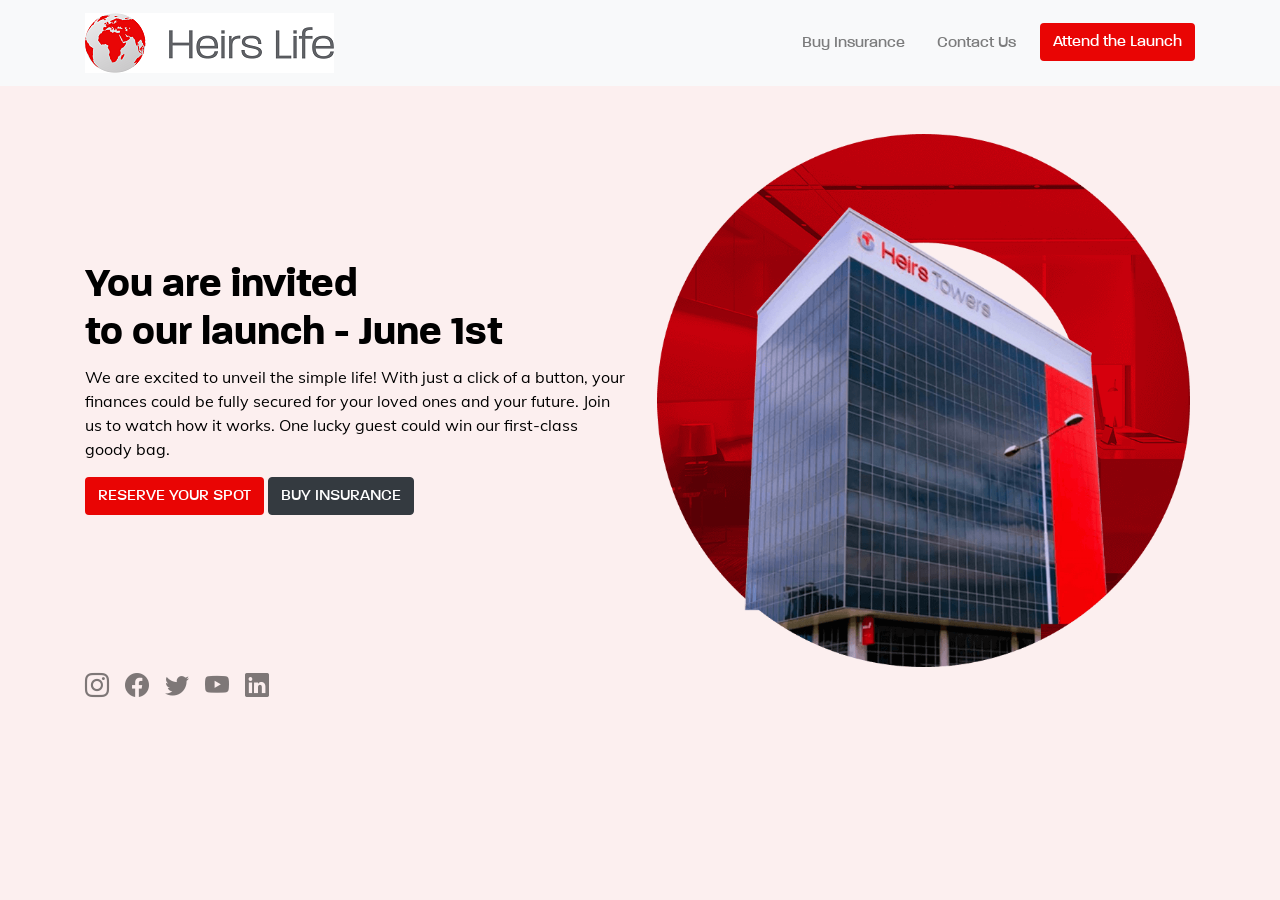
<file: index.html>
<!DOCTYPE html>
<html lang="en">
<head>
    <title>Heirs Life</title>
    <meta charset="utf-8">
    <meta name="viewport" content="width=device-width, initial-scale=1">
    <link rel="icon" type="image/png" href="images/favicon.png">
    <link rel="stylesheet" href="css/bootstrap.min.css">
    <link rel="stylesheet" href="https://cdn.jsdelivr.net/npm/bootstrap-icons@1.5.0/font/bootstrap-icons.css">
    <link rel="stylesheet" href="css/mad.css">
</head>
<body>
<nav class="navbar navbar-expand-sm navbar-light bg-light">
    <div class="container">
        <a class="navbar-brand" href="#"><img src="images/logo.png" srcset="images/logo-2x.png 2x" class="logo"></a>
        <button class="navbar-toggler" type="button" data-toggle="collapse" data-target="#collapsibleNavbar">
            <span class="navbar-toggler-icon"></span>
        </button>
        <div class="collapse navbar-collapse" id="collapsibleNavbar">
            <ul class="navbar-nav ml-auto">
                <li class="nav-item">
                    <a class="nav-link" href="/insurance.html">Buy Insurance</a>
                </li>
                <li class="nav-item">
                    <a class="nav-link" href="/insurance.html">Contact Us</a>
                </li>
                <li class="nav-item">
                    <a class="btn btn-heirs" href="https://mailchi.mp/8f526ed052b5/hilxhla" target="_blank">Attend the Launch</a>
                </li>    
            </ul>
        </div> 
    </div> 
</nav>
<div class="content">
    <div class="container">
        <div class="row d-flex align-items-center flex-row-reverse">
            <div class="col-sm-6">
                <img src="images/banner.png" class="heirs-banner img-fluid" alt="heirs">
            </div>
            <div class="col-sm-6">
                <h1>You are invited <br>to our launch - June 1st</h1>
                <p>We are excited to unveil the simple life! With just a click of a button, your finances could be fully secured for your loved ones and your future. Join us to watch how it works. One lucky guest could win our first-class goody bag.</p>
                <a class="btn btn-heirs" href="https://mailchi.mp/8f526ed052b5/hilxhla" target="_blank">RESERVE YOUR SPOT</a>
                <a class="btn btn-dark" href="/insurance.html">BUY INSURANCE</a>
                <h1 id="heirs-timer"></h1>
            </div> 
        </div>
        <div class="social-icons">
            <ul class="nav socials">
                <li><a href="https://www.instagram.com/heirs.life/" target="_blank"><i class="bi bi-instagram"></i></a></li>
                <li><a href="https://www.facebook.com/heirslifeassurance/" target="_blank"><i class="bi bi-facebook"></i></a></li>
                <li><a href="https://twitter.com/heirslife_" target="_blank"><i class="bi bi-twitter"></i></a></li>
                <li><a href="https://www.youtube.com/channel/UCDrC_N0SMI_ZYtgxhQ24HwQ" target="_blank"><i class="bi bi-youtube"></i></a></li>
                <li><a href="https://www.linkedin.com/company/heirs-life/" target="_blank"><i class="bi bi-linkedin"></i></a></li>
            </ul>
        </div>
    </div>
    <div>
        
    </div>
</div>
    <script src="js/jquery.min.js"></script>
    <script src="js/popper.min.js"></script>
    <script src="js/bootstrap.min.js"></script>
    <script src="js/mad.js"></script>

</body>
</html>
</file>
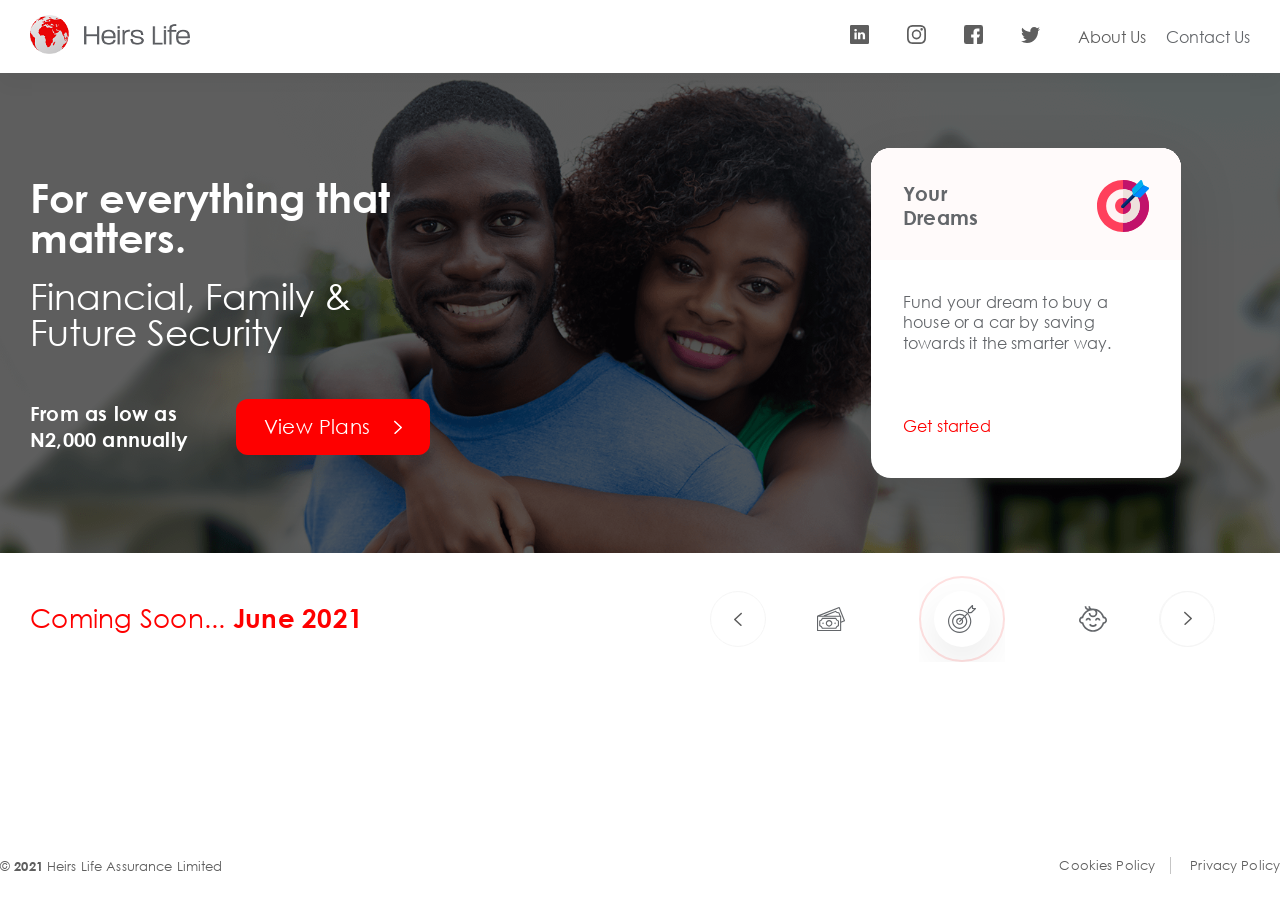
<file: insurance.html>
<!DOCTYPE html>
<html lang="en">
<head>
  <meta charset="UTF-8">
  <meta name="viewport" content="width=device-width, initial-scale=1.0">
  <link rel="icon" href="./favicon.ico">
  <link rel="stylesheet" href="./css/index.css">
  <link rel="stylesheet" href="./css/control.css">
  <!-- Page TItle -->
  <title>Heirs Life Assurance | Coming Soon</title>
</head>
<body>
  <div class="wrapper">
    <header class="heir__header">
      <div class="container heir__header-container">
        <a href="/"><img src="./images/logo.png" alt="Heirs Insurance Logo" class="heir__logo"></a>
        <nav class="heir__nav">
          <a href="https://www.linkedin.com/company/heirs-life" target="_blank" class="heir__nav-social">
            <svg width="19" height="19" xmlns="http://www.w3.org/2000/svg">
              <g clip-path="url(#clip0)">
                <path d="M17.63 0H1.37A1.37 1.37 0 000 1.37v16.26C0 18.387.613 19 1.37 19h16.26A1.37 1.37 0 0019 17.63V1.37A1.37 1.37 0 0017.63 0zM6.74 14.361H4.425v-6.96h2.313v6.96zm-1.157-7.91h-.015c-.777 0-1.279-.535-1.279-1.203 0-.683.518-1.203 1.309-1.203.791 0 1.279.52 1.294 1.203 0 .668-.503 1.202-1.31 1.202zm9.5 7.91h-2.314v-3.724c0-.935-.335-1.574-1.172-1.574-.64 0-1.02.43-1.188.847-.06.148-.076.356-.076.564v3.887H8.02s.03-6.307 0-6.96h2.313v.985c.308-.474.858-1.149 2.085-1.149 1.523 0 2.664.995 2.664 3.133v3.991z"/>
              </g>
              <defs>
                <clipPath id="clip0">
                  <path fill="#fff" d="M0 0h19v19H0z"/>
                </clipPath>
              </defs>
            </svg>
          </a>
          <a href="https://www.instagram.com/heirs_life/" target="_blank" class="heir__nav-social">
            <svg width="19" height="19" xmlns="http://www.w3.org/2000/svg">
              <path d="M18.952 5.586c-.045-1.01-.208-1.704-.442-2.305a4.636 4.636 0 00-1.099-1.685A4.677 4.677 0 0015.73.501C15.124.267 14.434.104 13.424.06 12.407.011 12.084 0 9.504 0S6.6.011 5.587.056C4.577.1 3.883.264 3.282.497a4.637 4.637 0 00-1.686 1.099A4.678 4.678 0 00.501 3.277C.267 3.882.104 4.573.06 5.582.011 6.6 0 6.922 0 9.502s.011 2.902.056 3.916c.044 1.01.208 1.703.442 2.305.24.638.616 1.21 1.098 1.685.476.482 1.051.857 1.682 1.095.605.234 1.296.397 2.306.441C6.597 18.99 6.92 19 9.5 19s2.903-.011 3.917-.056c1.01-.044 1.704-.207 2.305-.441a4.86 4.86 0 002.78-2.78c.234-.605.398-1.296.442-2.305.045-1.014.056-1.336.056-3.916s-.004-2.903-.048-3.916zm-1.712 7.758c-.04.927-.196 1.429-.326 1.763a3.152 3.152 0 01-1.805 1.803c-.334.13-.838.286-1.763.327-1.002.045-1.303.056-3.839.056-2.535 0-2.84-.011-3.838-.056-.928-.04-1.43-.197-1.764-.327a2.925 2.925 0 01-1.091-.709 2.954 2.954 0 01-.71-1.09c-.129-.335-.285-.84-.326-1.764-.044-1.002-.055-1.303-.055-3.838s.01-2.84.055-3.838c.041-.927.197-1.429.327-1.763.152-.412.393-.786.713-1.09a2.95 2.95 0 011.091-.71c.334-.13.84-.286 1.764-.326 1.002-.045 1.303-.056 3.838-.056 2.54 0 2.84.011 3.839.056.928.04 1.43.196 1.763.326.412.152.787.394 1.091.71.316.307.557.678.71 1.09.13.334.285.84.326 1.763.045 1.003.056 1.303.056 3.838s-.011 2.832-.056 3.835z" />
              <path d="M9.5 4.622a4.88 4.88 0 000 9.756 4.88 4.88 0 000-9.756zm0 8.043a3.165 3.165 0 11.001-6.33 3.165 3.165 0 01-.001 6.33zM15.919 4.365a1.284 1.284 0 11-2.568 0 1.284 1.284 0 012.568 0z"/>
            </svg>
          </a>
          <a href="https://www.facebook.com/Heirs-Life-103933961410571" target="_blank" class="heir__nav-social">
            <svg width="19" height="19" fill="none" xmlns="http://www.w3.org/2000/svg">
              <path d="M16.625 0H2.375A2.377 2.377 0 000 2.375v14.25A2.377 2.377 0 002.375 19H9.5v-6.531H7.125V9.5H9.5V7.125a3.562 3.562 0 013.563-3.563h2.374v2.97H14.25c-.655 0-1.188-.063-1.188.593V9.5h2.97l-1.188 2.969h-1.781V19h3.562A2.377 2.377 0 0019 16.625V2.375A2.377 2.377 0 0016.625 0z"/>
            </svg>
          </a>
          <a href="https://twitter.com/heirslife_" target="_blank" class="heir__nav-social">
            <svg width="19" height="16" xmlns="http://www.w3.org/2000/svg">
              <path d="M19 1.894a7.9 7.9 0 01-2.244.638A3.992 3.992 0 0018.469.3a7.62 7.62 0 01-2.47.978A3.84 3.84 0 0013.154 0C10.997 0 9.26 1.814 9.26 4.038c0 .32.026.628.09.92C6.114 4.796 3.249 3.187 1.324.737a4.178 4.178 0 00-.533 2.04c0 1.399.694 2.638 1.73 3.356a3.744 3.744 0 01-1.76-.498v.045c0 1.962 1.35 3.591 3.12 3.967-.316.09-.662.132-1.02.132-.25 0-.502-.014-.738-.068.505 1.598 1.937 2.774 3.64 2.812A7.653 7.653 0 010 14.188 10.688 10.688 0 005.976 16c7.167 0 11.086-6.154 11.086-11.488 0-.178-.006-.35-.014-.522A7.933 7.933 0 0019 1.894z"/>
            </svg>
          </a>
          <!-- About Us -->
          <a href="" class="heir__about-link" id="modal-trigger-3" data-value="3">About Us</a>


          <a href="" class="heir__contact flex" id="modal-trigger-2" data-value="2">
            <svg width="20" height="22" xmlns="http://www.w3.org/2000/svg"><path d="M17.378.809H2.622C1.184.809 0 2.039 0 3.535v10.64C0 15.668 1.184 16.9 2.622 16.9h1.606c-.084.77-.232 1.715-.486 2.55a1.731 1.731 0 00.57 1.869c.297.241.635.351.995.351.317 0 .634-.088.909-.286 2.05-1.407 3.742-3.319 4.693-4.484h6.47c1.437 0 2.621-1.231 2.621-2.726V3.534C20 2.04 18.816.81 17.378.81zm.91 13.365c0 .528-.423.967-.93.967h-6.85a.842.842 0 00-.656.33c-.803 1.033-2.431 2.946-4.44 4.353.38-1.32.529-2.748.592-3.76a.847.847 0 00-.232-.659c-.17-.176-.38-.286-.613-.286H2.622c-.508 0-.93-.44-.93-.967V3.535c0-.528.422-.968.93-.968h14.756c.508 0 .93.44.93.968v10.64h-.02z"/><path d="M13.763 4.788c-1.818 0-2.473 1.429-2.473 2.33v.066c0 .242.19.44.422.44h.698a.433.433 0 00.423-.44v-.066c0-.066.021-.726.951-.726.508 0 .867.132.867.77 0 .373-.55.857-.845 1.099-.508.418-.91.857-.91 1.737v.153c0 .242.19.44.423.44h.698a.433.433 0 00.423-.44v-.153c0-.154 0-.198.36-.506.485-.418 1.395-1.187 1.395-2.33-.043-1.165-.677-2.374-2.432-2.374zM14.06 11.294h-.847a.433.433 0 00-.422.44v.747c0 .242.19.44.422.44h.846a.433.433 0 00.423-.44v-.747c-.021-.242-.211-.44-.423-.44zM9.662 4.788H4.27a.433.433 0 00-.423.44v.746c0 .242.19.44.423.44h5.39a.433.433 0 00.424-.44v-.747c0-.242-.19-.44-.423-.44zM9.662 8.041H4.27a.433.433 0 00-.423.44v.746c0 .242.19.44.423.44h5.39a.433.433 0 00.424-.44V8.48c0-.241-.19-.439-.423-.439zM9.662 11.294H4.27a.433.433 0 00-.423.44v.747c0 .242.19.44.423.44h5.39a.433.433 0 00.424-.44v-.747c0-.242-.19-.44-.423-.44z"/></svg>

            <!-- Contact -->
            <span class="inline-block">Contact Us</span>
          </a>
        </nav>
      </div>
    </header>
  
    <div class="heir__bg">
      <div class="container">
        <div class="flex heir heir__top-container">
          <section class="heir__intro">
            <section class="heir__top">
              <!-- Main Hero Text -->
              <h1 class="heir__top-title">For everything that matters.</h1>
              <p class="heir__top-subtitle">Financial, Family & Future Security</p>
              <!-- SubHero Text -->
              <section class="heir__top-cta">
                <!-- Cta offer -->
                <p>From as low as N2,000 annually</p>
                <a href="" id="modal-cta-trigger-1" data-value="1">View Plans<svg width="8" height="14" fill="none" xmlns="http://www.w3.org/2000/svg"><path fill-rule="evenodd" clip-rule="evenodd" d="M7.77 6.973c.153.144.23.324.23.504s-.077.36-.23.505l-6.162 5.802a.772.772 0 01-1.072 0 .669.669 0 010-1.01l5.627-5.297L.23 1.892a.669.669 0 010-1.01C.498.596.995.596 1.3.883l6.47 6.091z" fill="#fff" class="inline-block"/></svg></a>
              </section>
      
              <!-- Coming Soon -->
              <p class="heir__top-soon">Coming Soon... <span>June 2021</span></p>
            </section>
      
          </section>
          <section class="heir__visual">
            <div class="heir__visual-images">
              <div class="heir__visual-card">
                <div class="heir__visual-card-top">
      
                  <div class="heir__visual-card-top-section home">
                    <h2>Your<br> Dreams</h2>
                    <img src="./images/dreams.svg" alt="Dreams Icon" class="heir__visual-card-img-icon">
                  </div>
                 
                  <div class="heir__visual-card-top-section car">
                    <h2>Your<br> Children's Future</h2>
                    <img src="./images/children.svg" alt="Children Icon" class="heir__visual-card-img-icon">
                  </div>
                  <div class="heir__visual-card-top-section assets">
                    <h2>Your<br> Relationships</h2>     
                    <img src="./images/relationship.svg" alt="Relationship Icon" class="heir__visual-card-img-icon">
                  </div>
                  <div class="heir__visual-card-top-section income">
                    <h2>Your<br> Salary</h2>     
                    <svg width="48" height="48" fill="none" xmlns="http://www.w3.org/2000/svg"><path d="M39.864 44.69h-16.27l3.588-13.873c.138-.53.443-1 .87-1.335.427-.335.951-.516 1.49-.516h11.224c.374 0 .742.087 1.077.255.335.167.628.41.856.712a2.523 2.523 0 01.427 2.148L39.864 44.69z" fill="#348ED8"/><path d="M37.424 20.69l2.44-1.655-6.49-6.441 3.236-4.318 6.75 5.15a7.63 7.63 0 012.218 2.703 7.77 7.77 0 01-.222 7.271 7.595 7.595 0 01-2.778 2.806l-1.9 1.105-3.254-6.621zM12.204 18.207l6.508-2.482-1.627-4.138L27.66 9.932l.814-4.966H16.133a5.888 5.888 0 00-3.28 1.001 6.039 6.039 0 00-2.198 2.673 6.159 6.159 0 00-.176 4.306l1.725 5.261z" fill="#FCB079"/><path d="M26.952 5.37l-4.778 4.056 1.715.726-1.838 4.29a1.87 1.87 0 00.383 2.038c.17.174.374.311.598.404l1.715.726-2.573 6.005 6.862 2.905 7.35-17.155-9.434-3.996z" fill="#FDC8A2"/><path d="M37.12 7.65l-3.306 7.719-.614-3.3-2.974 5.681a2.452 2.452 0 01-1.392 1.191c-.597.2-1.247.158-1.815-.118l-3.987-1.94a1.81 1.81 0 01-.598-.403 1.847 1.847 0 01-.532-1.324 1.87 1.87 0 01.15-.714l.58-1.356.736-1.717.521-1.216 4.289 1.815 3.992-2.847a.928.928 0 00.39-.806.944.944 0 00-.462-.767l-5.147-2.179a2.744 2.744 0 01-1.23-1.02 2.79 2.79 0 01-.24-2.643c.3-.686.854-1.226 1.54-1.503a2.785 2.785 0 012.136.02l6.003 2.542c.448.185.855.459 1.197.806.342.347.612.76.795 1.216a3.745 3.745 0 01-.031 2.862z" fill="#91563A"/><path d="M26.467 9.192l.736-1.716 1.492.662-.736 1.716-1.492-.662z" fill="#91563A"/><path d="M12.203 18.207l6.509-2.482 2.44 4.965L31.73 24l5.695-3.31 3.254 6.62-6.509 4.966-4.067 12.414H9.762l4.882-19.034-2.44-7.449z" fill="#D65246"/><path d="M26.451 13.642a2.265 2.265 0 01-1.394.428 3.484 3.484 0 01-1.228-.234 3.472 3.472 0 01-1.197-.75l.737-1.717c.078.215.3.615 1.027.916.557.23.97.117 1.07.04l.985 1.317z" fill="#FDC8A2"/><path d="M0 44.69h47.186V48H0v-3.31z" fill="#91563A"/><path d="M3.254 41.38h24.407v3.31H3.254v-3.31z" fill="#CECECC"/><path d="M18.285 44.69H4.505a1.61 1.61 0 01-.992-.343 1.657 1.657 0 01-.58-.886l-2.884-11A1.488 1.488 0 01.42 31.05a1.438 1.438 0 011.018-.428h14.357c.367 0 .723.126 1.01.358.288.231.49.555.574.918l2.488 10.758a1.682 1.682 0 01-.308 1.407 1.605 1.605 0 01-1.275.628z" fill="#DFDFDD"/><path d="M11 39.244c.595-.632.526-1.68-.153-2.34-.68-.66-1.711-.683-2.305-.05-.595.632-.526 1.68.153 2.34.68.66 1.711.683 2.306.05z" fill="#F1F1F1"/><path d="M36.61 33.931h7.322V44.69H36.61V33.93z" fill="#D65246"/><path d="M46.004 35.586h-2.072v1.656h2.072c.098 0 .192.04.26.11a.38.38 0 01.109.265v3.387a.38.38 0 01-.108.265.366.366 0 01-.261.11h-2.072v1.656h2.072c.529-.001 1.037-.215 1.41-.596A2.05 2.05 0 0048 41.004v-3.387a2.05 2.05 0 00-.585-1.435 1.981 1.981 0 00-1.411-.596z" fill="#C7483C"/></svg>
                  </div>
                  
                </div>
                <div class="heir__visual-card-body">
                  <div class="heir__visual-card-body-content">
                    <!-- Dreams -->
                    <p class="heir__visual-card-body-text home">
                      Fund your dream to buy a house or a car by saving towards it the smarter way.
                    </p>
                    
                    <!-- Children -->
                    <p class="heir__visual-card-body-text car">
                      Secure your children’s future with a sizeable and safe nest egg to start off on their own.
                    </p>

                    <!-- Relationship -->
                    <p class="heir__visual-card-body-text assets">
                      Secure your spousal and family relationship financially even when you’re not there.
                    </p>

                    <!-- Income -->
                    <p class="heir__visual-card-body-text income">
                      Have just one source of income? <br> Turn it to multiple streams of income for an exciting future.
                    </p>
                  </div>
                  <a href="" id="modal-trigger-1" data-value="1">Get started</a>
                </div>
              </div>
            </div>
            <div class="control__container">
              <a class="control__icon-nav control__icon-prev">
                <svg width="8" height="14" fill="none" xmlns="http://www.w3.org/2000/svg"><path fill-rule="evenodd" clip-rule="evenodd" d="M.23 6.973a.692.692 0 00-.23.504c0 .18.077.36.23.505l6.162 5.802a.772.772 0 001.072 0 .669.669 0 000-1.01L1.837 7.478 7.77 1.892a.669.669 0 000-1.01C7.502.596 7.005.596 6.7.883L.229 6.974z" fill="#5E5E5E"/></svg>
              </a>
              <div class="control__container-icons">
                <div class="control__slide-container">
                  <div class="control__slide-icons">
      
                    <div class="control__icon income">
                      <svg xmlns="http://www.w3.org/2000/svg" id="Outline" viewBox="0 0 512 512" width="28" height="28"><path d="M482.733,372.422,472,367.056V256c0-38.206-8.74-67.566-25.979-87.268A70.943,70.943,0,0,0,392,144c-27.02,0-43.907,10.539-50.509,15.65-16.041-1.529-29.286,2.147-39.4,10.951C279.95,189.879,279.984,228.185,280,246.593V367.055l-10.735,5.367a24.246,24.246,0,0,0-4.816,3.188,23.707,23.707,0,0,0-4.1-3.131L192,331.47v-5.553A55.966,55.966,0,0,0,216,280V259.236c15.8-17.963,16-42.075,16-43.14,0-18.024-5.157-31.39-15.327-39.728-10.248-8.4-22.7-9.06-29.42-8.671a73.772,73.772,0,0,0-40.588-22.269,89.413,89.413,0,0,0-46.355,4.058C73.393,159.231,56,179.1,56,200.1c0,32.148,9.923,46.273,16,51.914V280a55.966,55.966,0,0,0,24,45.917v5.553L27.652,372.479A24.122,24.122,0,0,0,16,393.059V480a8,8,0,0,0,8,8H488a8,8,0,0,0,8-8V393.889A23.87,23.87,0,0,0,482.733,372.422ZM72,200.1c0-13.963,13.566-28.256,33.756-35.566,21.611-7.823,51.9-7.55,72.1,16.688a8,8,0,0,0,7.715,2.723c.123-.024,12.383-2.231,20.96,4.8,6.284,5.152,9.471,14.356,9.471,27.33,0,.17-.192,14.008-7.5,26.358l-25.847-38.77a8,8,0,0,0-11.778-1.708c-.448.373-44.5,36.671-88.239,38.1C79.6,237.063,72,226.9,72,200.1ZM88,280V255.76c36.881-2.982,71.61-25.508,86.093-36.1L200,258.518V280a40.045,40.045,0,0,1-40,40H128A40.045,40.045,0,0,1,88,280Zm88,53.659V336a32,32,0,0,1-64,0v-2.341A55.823,55.823,0,0,0,128,336h32A55.823,55.823,0,0,0,176,333.659Zm80,60.23V472H224V448a8,8,0,0,0-16,0v24H80V448a8,8,0,0,0-16,0v24H32V393.059a8.04,8.04,0,0,1,3.884-6.86l61.931-37.158a47.987,47.987,0,0,0,92.37,0L252.116,386.2a8.04,8.04,0,0,1,3.884,6.86Zm56.6-211.221c7.314-6.368,17.219-8.576,30.292-6.745a7.887,7.887,0,0,0,6.721-2.223c.577-.559,14.457-13.7,42.387-13.7a55.19,55.19,0,0,1,41.978,19.268C448.591,195.967,456,221.784,456,256V359.056l-40-20V325.917A55.966,55.966,0,0,0,440,280V256a8,8,0,0,0-6.06-7.761C403.15,240.542,384.526,227,374.324,217c-11.016-10.8-14.877-19.93-14.9-19.975a8,8,0,0,0-15.32,1.656c-2.066,12.4-11.223,47.11-28.546,58.659A8,8,0,0,0,312,264v16a55.966,55.966,0,0,0,24,45.917v13.139l-40,20V246.579C295.986,230.538,295.957,197.158,312.6,182.668ZM384,320H368a40.045,40.045,0,0,1-40-40V268.019c9.832-8.034,18.072-21.237,24.534-39.328,1.077-3.018,2.022-5.942,2.841-8.686C366.382,233.464,387.2,251.646,424,262.141V280A40.045,40.045,0,0,1,384,320Zm16,13.659V344a24,24,0,0,1-48,0V333.659A55.823,55.823,0,0,0,368,336h16A55.823,55.823,0,0,0,400,333.659ZM480,472H448V448a8,8,0,0,0-16,0v24H320V448a8,8,0,0,0-16,0v24H272V393.889a7.956,7.956,0,0,1,4.423-7.156l61.425-30.713a40,40,0,0,0,76.3,0l61.425,30.713A7.956,7.956,0,0,1,480,393.889Z"/><path d="M250.346,154.917a8,8,0,0,0,11.313,0l54.633-54.633a40.068,40.068,0,0,0,0-56.568l0,0a40.013,40.013,0,0,0-56.574,0L256,47.427l-3.713-3.714a40,40,0,1,0-56.573,56.574Zm-43.317-99.89a24.013,24.013,0,0,1,33.947,0l9.37,9.37a8,8,0,0,0,11.313,0l9.37-9.37a24,24,0,1,1,33.947,33.946L256,137.946l-48.97-48.971A24.047,24.047,0,0,1,207.029,55.027Z"/></svg>
                    </div>
      
                    <div class="control__icon business">
                      <svg xmlns="http://www.w3.org/2000/svg" viewBox="0 0 407.534 407.534" width="28" height="28">
                        <path d="M406.962 226.838l-.002-.005-76.944-193.2a8 8 0 00-10.391-4.476l-.009.004L7.464 153.457a7.84 7.84 0 00-3.2 2.544A7.91 7.91 0 000 162.945v208a8 8 0 008 8h336a8 8 0 008-8v-113.6l50.496-20.112a8 8 0 004.466-10.395zM336 362.945H16v-192h320v192zm-202.52-207.96l133.952-53.376a63.648 63.648 0 0045.864 19.776l13.36 33.6H133.48zM352 240.161v-77.216a8 8 0 00-8-8h-.128l-16.952-42.576a6.623 6.623 0 00-.656-1.008 7.904 7.904 0 00-8.36-6.16 47.84 47.84 0 01-41.944-18.064 7.929 7.929 0 00-10.264-1.792 8.99 8.99 0 00-1.128.208l-163.536 65.12a7.903 7.903 0 00-4.392 4.272H46.976l271.136-107.96 71.032 178.36L352 240.161z"/>
                        <path d="M37.712 308.937a47.834 47.834 0 0132.296 32.256 8 8 0 007.664 5.712 7.328 7.328 0 001.232-.184c.359.102.726.177 1.096.224h192c.33-.043.656-.11.976-.2a7.449 7.449 0 008.998-5.476l.01-.044a47.83 47.83 0 0132.296-32.296 7.897 7.897 0 005.488-8.8 8.07 8.07 0 00.232-1.184v-64a7.223 7.223 0 00-.24-1.184 7.887 7.887 0 00-5.488-8.8 47.784 47.784 0 01-32.28-32.304 7.904 7.904 0 00-8.864-5.488 7.605 7.605 0 00-1.128-.224H80a7.558 7.558 0 00-1.192.24 7.904 7.904 0 00-8.8 5.488 47.832 47.832 0 01-32.296 32.288 7.897 7.897 0 00-5.488 8.8 8.076 8.076 0 00-.224 1.184v64c.046.376.121.748.224 1.112a7.92 7.92 0 005.488 8.88zM48 238.193a63.481 63.481 0 0035.248-35.248h185.496A63.498 63.498 0 00304 238.193v57.504a63.554 63.554 0 00-35.248 35.248H83.248A63.554 63.554 0 0048 295.697v-57.504z"/>
                        <path d="M176 314.945c26.51 0 48-21.49 48-48s-21.49-48-48-48-48 21.49-48 48c.026 26.499 21.501 47.974 48 48zm0-80c17.673 0 32 14.327 32 32s-14.327 32-32 32-32-14.327-32-32 14.327-32 32-32zM88 278.945c6.627 0 12-5.373 12-12s-5.373-12-12-12-12 5.373-12 12c0 6.628 5.373 12 12 12zm0-16a4 4 0 110 8 4 4 0 010-8zM264 278.945c6.627 0 12-5.373 12-12s-5.373-12-12-12-12 5.373-12 12c0 6.628 5.373 12 12 12zm0-16a4 4 0 110 8 4 4 0 010-8z"/>
                      </svg>
                    </div>
                    
                    <div class="control__icon home">
                      <svg id="light" enable-background="new 0 0 24 24" height="28" viewBox="0 0 24 24" width="28" xmlns="http://www.w3.org/2000/svg"><g><path d="m10 24c-5.5 0-10-4.5-10-10s4.5-10 10-10 10 4.5 10 10-4.5 10-10 10zm0-19c-5 0-9 4-9 9s4 9 9 9 9-4 9-9-4-9-9-9z"/></g><g><path d="m10 20.5c-3.6 0-6.5-2.9-6.5-6.5s2.9-6.5 6.5-6.5 6.5 2.9 6.5 6.5-2.9 6.5-6.5 6.5zm0-12c-3 0-5.5 2.5-5.5 5.5s2.5 5.5 5.5 5.5 5.5-2.5 5.5-5.5-2.5-5.5-5.5-5.5z"/></g><g><path d="m10 17c-1.7 0-3-1.3-3-3s1.3-3 3-3 3 1.3 3 3-1.3 3-3 3zm0-5c-1.1 0-2 .9-2 2s.9 2 2 2 2-.9 2-2-.9-2-2-2z"/></g><g><path d="m10 14.5c-.1 0-.3 0-.4-.1-.2-.2-.2-.5 0-.7l7.5-7.5c.2-.2.5-.2.7 0s.2.5 0 .7l-7.5 7.5c0 .1-.2.1-.3.1z"/></g><g><path d="m20 7h-2.5c-.3 0-.5-.2-.5-.5v-2.5c0-.1.1-.3.1-.4l3.5-3.5c.2-.1.4-.1.6-.1.2.1.3.3.3.5v2h2c.2 0 .4.1.5.3 0 .2 0 .4-.1.6l-3.5 3.5c-.1 0-.3.1-.4.1zm-2-1h1.8l2.5-2.5h-1.3c-.3 0-.5-.2-.5-.5v-1.3l-2.5 2.5z"/></g></svg>
                    </div>   
        
                    <div class="control__icon car">
                      <svg id="Capa_1" enable-background="new 0 0 505.994 505.994" height="28" viewBox="0 0 505.994 505.994" width="28" xmlns="http://www.w3.org/2000/svg"><g><g><path d="m216.784 280.57c0-26.935-21.913-48.848-48.848-48.848s-48.849 21.913-48.849 48.848h29.648c0-10.587 8.614-19.2 19.201-19.2s19.2 8.613 19.2 19.2z"/><path d="m338.058 231.721c-26.935 0-48.848 21.913-48.848 48.848h29.648c0-10.587 8.613-19.2 19.2-19.2s19.201 8.613 19.201 19.2h29.648c0-26.935-21.913-48.848-48.849-48.848z"/><path d="m252.997 367.32c-18.744 0-36.319-10.052-45.869-26.234l-25.534 15.066c14.856 25.176 42.216 40.815 71.402 40.815s56.546-15.639 71.402-40.815l-25.534-15.067c-9.548 16.182-27.124 26.235-45.867 26.235z"/><path d="m486.704 228.061c-9.442-9.431-21.299-15.667-34.169-18.109-27.794-85.888-108.42-145.023-199.538-145.023h-9.939c-23.868 0-43.286-19.419-43.286-43.286h-29.648c0 16.196 5.313 31.17 14.278 43.286h-9.393c-23.868 0-43.286-19.419-43.286-43.286h-29.648c0 32.213 20.999 59.596 50.02 69.226-45.899 25.234-81.875 67.29-98.635 119.083-12.87 2.442-24.73 8.68-34.18 18.12-12.433 12.446-19.28 28.984-19.28 46.568 0 17.368 6.7 33.754 18.867 46.141 9.509 9.681 21.518 16.069 34.593 18.548 27.792 85.888 108.418 145.022 199.537 145.022s171.744-59.134 199.537-145.022c13.075-2.479 25.084-8.867 34.593-18.548 12.167-12.387 18.867-28.773 18.867-46.141 0-17.584-6.847-34.122-19.29-46.579zm-45.85 82.771-11.125.211-2.905 10.741c-21.164 78.26-92.644 132.918-173.828 132.918s-152.663-54.657-173.826-132.918l-2.905-10.741-11.125-.211c-19.571-.37-35.493-16.605-35.493-36.192 0-9.671 3.767-18.768 10.595-25.604 6.659-6.652 15.501-10.413 24.895-10.589l11.127-.209 2.905-10.743c21.164-78.259 92.644-132.917 173.828-132.917 26.795 0 48.594 21.799 48.594 48.594s-21.799 48.595-48.594 48.595-48.594-21.799-48.594-48.594h-29.648c0 43.143 35.099 78.242 78.242 78.242s78.242-35.099 78.242-78.242c0-12.278-2.85-23.899-7.912-34.251 49.725 21.151 88.779 64.152 103.497 118.574l2.905 10.743 11.127.209c9.395.176 18.236 3.937 24.884 10.577 6.84 6.848 10.607 15.945 10.607 25.616-.001 19.587-15.923 35.822-35.493 36.191z"/></g></g></svg>
                    </div>
          
                    
          
                  </div>
                </div>
                <div class="control__icon-floor">
                  <svg width="86" height="86" fill="none" xmlns="http://www.w3.org/2000/svg" class="control__icon-active">
                    <defs>
                      <filter id="filter0_d" x="0" y="0" width="136" height="136" filterUnits="userSpaceOnUse" color-interpolation-filters="sRGB">
                        <feFlood flood-opacity="0" result="BackgroundImageFix"/>
                        <feColorMatrix in="SourceAlpha" type="matrix" values="0 0 0 0 0 0 0 0 0 0 0 0 0 0 0 0 0 0 127 0"/>
                        <feOffset dy="16"/>
                        <feGaussianBlur stdDeviation="20"/>
                        <feColorMatrix type="matrix" values="0 0 0 0 0 0 0 0 0 0 0 0 0 0 0 0 0 0 0.08 0"/>
                        <feBlend mode="normal" in2="BackgroundImageFix" result="effect1_dropShadow"/>
                        <feBlend mode="normal" in="SourceGraphic" in2="effect1_dropShadow" result="shape"/>
                      </filter>
                    </defs>
                  
                    <circle cx="43" cy="43" r="42" class="vector__line" id="vectorLine"/>
                    <circle cx="43" cy="43" r="42" class="vector__progress" id="vectorProgress"/>
                    <circle cx="43" cy="43" r="28" class="vector__floor" style="filter:url(#filter0_d);" id="vectorFloor"/>
                    
                  </svg>
                </div>
              </div>
              <a class="control__icon-nav control__icon-next">
                <svg width="56" height="56" fill="none" xmlns="http://www.w3.org/2000/svg"><circle cx="28" cy="28" r="27.5" stroke="#F5F5F5"/><path fill-rule="evenodd" clip-rule="evenodd" d="M31.77 26.973c.153.144.23.324.23.505 0 .18-.077.36-.23.504l-6.162 5.802a.772.772 0 01-1.072 0 .669.669 0 010-1.01l5.627-5.297-5.933-5.585a.669.669 0 010-1.01c.268-.287.765-.287 1.071 0l6.47 6.091z" fill="#5E5E5E"/></svg>
              </a>
            </div>
          </section>
        </div>
      </div>
    </div>
  
  
    <footer class="heir__footer">
      <div class="container heir__footer-container">
        <p>
          &copy; <strong>2021</strong> Heirs Life Assurance Limited
        </p>
        <section class="heir__footer-link">
          <a href="">Cookies Policy</a>
          <a href="">Privacy Policy</a>
        </section>
      </div>
    </footer>
  </div>





  <div id="allHeirModals">
    <div class="heir__modal" id="modal-1" data-value="1">
      <div class="heir__modal-main" id="modal-bg-1" data-value="1">
        <div class="heir__modal-content">
          <div class="direction">
            <span id="top-front-1">&nbsp;</span>
            <span id="top-back-1">&nbsp;</span>
            <span id="top-back-2">&nbsp;</span>
            <span id="top-front-2">&nbsp;</span>
          </div>
          <div class="heir__modal-close" id="modal-close-icon-1" data-value="1">
            <svg width="24" height="24" fill="none" xmlns="http://www.w3.org/2000/svg"><path d="M23.457.543a1.893 1.893 0 00-2.653 0L12 9.347 3.256.543a1.893 1.893 0 00-2.653 0 1.893 1.893 0 000 2.653L9.347 12 .543 20.744a1.893 1.893 0 000 2.653 1.87 1.87 0 001.326.543c.483 0 .965-.181 1.327-.543L12 14.653l8.744 8.804A1.87 1.87 0 0022.07 24c.483 0 .965-.18 1.327-.543a1.893 1.893 0 000-2.653L14.653 12l8.804-8.744a1.967 1.967 0 000-2.713z" fill="#BDBDBD"/></svg>
          </div>
          <div class="heir__modal-container" id="modal-container-1" data-value="1">
            <div class="heir__modal-headings" id="modal-heading-container-1" data-value="1">
              <h3 class="inline-block active" id="modal-page-heading-1" data-value="1">Personal</h3>
              <h3 class="inline-block" id="modal-page-heading-2" data-value="2">Business</h3>
            </div>

            <div class="relative">
              <div class="empty-top" id="empty-top"></div>
              <section class="heir__modal-personal active" id="modal-form-page-1" data-value="1">
                <form action="https://formspree.io/f/mgeprjdg" class="heir__modal-personal-form" autocomplete="off"
                method="POST" id="heirModalFormPersonal">
                  <div class="front active" id="modal-front-1" data-value="1">
                    <div class="front-start">
                      <div class="front-text">
                        <p class="info-text" data-value="1">What matters to you?</p>
                        <p class="info-desc">Select multiple options based on your interest</p>
                      </div>
                      <div class="front-body">
                        <label for="check-input-personal-1" class="check-label">
                          <input type="checkbox" name="What matters to you?" value="Investment Plan" id="check-input-personal-1" class="check-input" data-value="Investment Plan" data-num="1">
                          <span class="check-mark"></span>
                          <span class="check-option border-bottom">Investment Plan</span>
                        </label>
                        <label for="check-input-personal-2" class="check-label">
                          <input type="checkbox" name="What matters to you?" value="Target Savings Plans" id="check-input-personal-2" class="check-input" data-value="Target Savings Plans" data-num="2">
                          <span class="check-mark"></span>
                          <span class="check-option border-bottom">Target Savings Plans</span>
                        </label>
                        <label for="check-input-personal-3" class="check-label">
                          <input type="checkbox" name="What matters to you?" value="Life Protection Plan" id="check-input-personal-3" class="check-input" data-value="Life Protection Plan" data-num="3">
                          <span class="check-mark"></span>
                          <span class="check-option border-bottom">Life Protection Plan</span>
                        </label>
                        <label for="check-input-personal-4" class="check-label">
                          <input type="checkbox" name="What matters to you?" value="Mortgage Protection" id="check-input-personal-4" class="check-input" data-value="Mortgage Protection" data-num="4">
                          <span class="check-mark"></span>
                          <span class="check-option border-bottom">Mortgage Protection</span>
                        </label>
                        <label for="check-input-personal-5" class="check-label">
                          <input type="checkbox" name="What matters to you?" value="Investment Plans for Kids" id="check-input-personal-5" class="check-input" data-value="Investment Plans for Kids" data-num="5">
                          <span class="check-mark"></span>
                          <span class="check-option border-bottom">Investment Plans for Kids</span>
                        </label>
                        <label for="check-input-personal-6" class="check-label">
                          <input type="checkbox" name="What matters to you?" value="Investment Plans for Couples" id="check-input-personal-6" class="check-input" data-value="Investment Plans for Couples" data-num="6">
                          <span class="check-mark"></span>
                          <span class="check-option">Investment Plans for Couples</span>
                        </label>
                        <label for="check-input-personal-7" class="check-label">
                          <input type="checkbox" name="What matters to you?" value="Annuity Plans" id="check-input-personal-7" class="check-input" data-value="Annuity Plans" data-num="7">
                          <span class="check-mark"></span>
                          <span class="check-option">Annuity Plans 
                          </span>
                        </label>
                        <div class="btn-container">
                          <a class="btn-form btn-next" id="modal-next-page-1" data-value="1"><span>Next</span><svg width="8" height="14" fill="none" xmlns="http://www.w3.org/2000/svg"><path fill-rule="evenodd" clip-rule="evenodd" d="M7.77 6.973c.153.144.23.324.23.504s-.077.36-.23.505l-6.162 5.802a.772.772 0 01-1.072 0 .669.669 0 010-1.01l5.627-5.297L.23 1.892a.669.669 0 010-1.01C.498.596.995.596 1.3.883l6.47 6.091z" fill="#fff" class="inline-block"/></svg></a>
                        </div>
                      </div>
                    </div>
                  </div>
                  <div class="back" id="modal-back-1" data-value="1">
                    <a class="back-arrow" id="modal-prev-page-1" data-value="1"><svg class="inline-block"
                      width="8" height="14" fill="none" xmlns="http://www.w3.org/2000/svg"><path fill-rule="evenodd" clip-rule="evenodd" d="M.23 6.973a.692.692 0 00-.23.504c0 .18.077.36.23.505l6.162 5.802a.772.772 0 001.072 0 .669.669 0 000-1.01L1.837 7.478 7.77 1.892a.669.669 0 000-1.01C7.502.596 7.005.596 6.7.883L.229 6.974z" fill="#5E5E5E"/></svg><span>Back</span></a>
              
                      <div class="float-container">
                        <label for="float-field-1">First Name</label>
                        <input type="text" id="float-field-1" data-placeholder="" name="First Name" class="float-input" required>
                      </div>
                      
                      <div class="float-container">
                        <label for="float-field-2">Last Name</label>
                        <input type="text" id="float-field-2" data-placeholder="" name="Last Name" class="float-input" required>
                      </div>
              
                      <div class="float-container">
                        <label for="float-field-3">Email Address</label>
                        <input type="email" id="float-field-3" data-placeholder="" name="email" class="float-input" required>
                      </div>

                      <div class="float-container">
                        <label for="float-field-4">Phone Number</label>
                        <input type="number" id="float-field-4" data-placeholder="" name="Phone Number" class="float-input" required>
                      </div>

                      <button class="btn-form" type="submit" id="modal-form-submit-1" data-value="1"><span>Submit</span><svg width="8" height="14" fill="none" xmlns="http://www.w3.org/2000/svg"><path fill-rule="evenodd" clip-rule="evenodd" d="M7.77 6.973c.153.144.23.324.23.504s-.077.36-.23.505l-6.162 5.802a.772.772 0 01-1.072 0 .669.669 0 010-1.01l5.627-5.297L.23 1.892a.669.669 0 010-1.01C.498.596.995.596 1.3.883l6.47 6.091z" fill="#fff" class="inline-block"/></svg></button>
                  </div>
                </form>
              </section>

              <section class="heir__modal-personal" id="modal-form-page-2" data-value="2">
                <form action="https://formspree.io/f/meqpvbnw" class="heir__modal-personal-form" autocomplete="off" method="POST" id="heirModalFormBusiness">
                  <div class="front active" id="modal-front-2" data-value="2">
                    <div class="front-start">
                      <div class="front-text">
                        <p class="info-text" data-value="2">What matters to you?</p>
                        <p class="info-desc">Select multiple options based on your interest</p>
                      </div>
                      <div class="front-body">
                          <label for="check-input-business-10" class="check-label">
                            <input type="checkbox" name="What matters to your business?" value="Group Life" id="check-input-business-10" class="check-input" data-value="Group Life" data-num="10">
                            <span class="check-mark"></span>
                            <span class="check-option border-bottom">Group Life</span>
                          </label>
                          <label for="check-input-business-11" class="check-label">
                            <input type="checkbox" name="What matters to your business?" value="Credit Life" id="check-input-business-11" class="check-input" data-value="Credit Life" data-num="11">
                            <span class="check-mark"></span>
                            <span class="check-option border-bottom">Credit Life</span>
                          </label>
                          <label for="check-input-business-12" class="check-label">
                            <input type="checkbox" name="What matters to your business?" value="Investment Plans for SMEs" id="check-input-business-12" class="check-input" data-value="Investment Plans for SMEs" data-num="12">
                            <span class="check-mark"></span>
                            <span class="check-option border-bottom">Investment Plans for SMEs</span>
                          </label>
                          <label for="check-input-business-13" class="check-label">
                            <input type="checkbox" name="What matters to your business?" value="Keyman Protection" id="check-input-business-13" class="check-input" data-value="Keyman Protection" data-num="13">
                            <span class="check-mark"></span>
                            <span class="check-option border-bottom">Keyman Protection</span>
                          </label>
                          <label for="check-input-business-14" class="check-label">
                            <input type="checkbox" name="What matters to your business?" value="Group Savings" id="check-input-business-14" class="check-input" data-value="Group Savings" data-num="14">
                            <span class="check-mark"></span>
                            <span class="check-option border-bottom">Group Savings</span>
                          </label>
                          <label for="check-input-business-15" class="check-label">
                            <input type="checkbox" name="What matters to your business?" value="Mortgage Protection" id="check-input-business-15" class="check-input" data-value="Mortgage Protection" data-num="15">
                            <span class="check-mark"></span>
                            <span class="check-option">Mortgage Protection</span>
                          </label>
                        </div>
                        <div class="btn-container">
                          <a class="btn-form btn-next" id="modal-next-page-2" data-value="2"><span>Next</span><svg width="8" height="14" fill="none" xmlns="http://www.w3.org/2000/svg"><path fill-rule="evenodd" clip-rule="evenodd" d="M7.77 6.973c.153.144.23.324.23.504s-.077.36-.23.505l-6.162 5.802a.772.772 0 01-1.072 0 .669.669 0 010-1.01l5.627-5.297L.23 1.892a.669.669 0 010-1.01C.498.596.995.596 1.3.883l6.47 6.091z" fill="#fff" class="inline-block"/></svg></a>
                        </div>
                      </div>
                  </div>
                  <div class="back" id="modal-back-2" data-value="2">
                    <a class="back-arrow" id="modal-prev-page-2" data-value="2"><svg class="inline-block"
                      width="8" height="14" fill="none" xmlns="http://www.w3.org/2000/svg"><path fill-rule="evenodd" clip-rule="evenodd" d="M.23 6.973a.692.692 0 00-.23.504c0 .18.077.36.23.505l6.162 5.802a.772.772 0 001.072 0 .669.669 0 000-1.01L1.837 7.478 7.77 1.892a.669.669 0 000-1.01C7.502.596 7.005.596 6.7.883L.229 6.974z" fill="#5E5E5E"/></svg><span>Back</span>
                    </a>
              
                      <div class="float-container">
                        <label for="float-field-5">First Name</label>
                        <input type="text" id="float-field-5" data-placeholder="" name="First Name" class="float-input" required>
                      </div>
                      
                      <div class="float-container">
                        <label for="float-field-6">Last Name</label>
                        <input type="text" id="float-field-6" data-placeholder="" name="Last Name"  class="float-input" required>
                      </div>
              
                      <div class="float-container">
                        <label for="float-field-7">Company Name</label>
                        <input type="text" id="float-field-7" data-placeholder="" name="Company Name"  class="float-input" required>
                      </div>
              
                      <div class="float-container">
                        <label for="float-field-8">Contact Email Address</label>
                        <input type="email" id="float-field-8" data-placeholder="" name="email" class="float-input" required>
                      </div>

                      <div class="float-container">
                        <label for="float-field-9">Phone Number</label>
                        <input type="number" id="float-field-9" data-placeholder="" name="Phone Number" class="float-input" required>
                      </div>

                      <button class="btn-form" type="submit" id="modal-form-submit-2" data-value="2"><span>Submit</span><svg width="8" height="14" fill="none" xmlns="http://www.w3.org/2000/svg"><path fill-rule="evenodd" clip-rule="evenodd" d="M7.77 6.973c.153.144.23.324.23.504s-.077.36-.23.505l-6.162 5.802a.772.772 0 01-1.072 0 .669.669 0 010-1.01l5.627-5.297L.23 1.892a.669.669 0 010-1.01C.498.596.995.596 1.3.883l6.47 6.091z" fill="#fff" class="inline-block"/></svg></button>
                  </div>
                </form>
              </section>
              
              <section class="heir__modal-success" id="modal-form-success">
                <svg width="100" height="100" fill="none" xmlns="http://www.w3.org/2000/svg"><path d="M50 0C22.52 0 0 22.52 0 50s22.52 50 50 50 50-22.52 50-50S77.48 0 50 0z" fill="#F3F5F9"/><path d="M100 50c0 27.48-22.52 50-50 50V0c27.48 0 50 22.52 50 50z" fill="#E1E6F0"/><path d="M50 94.14c24.378 0 44.14-19.762 44.14-44.14S74.379 5.86 50 5.86 5.86 25.621 5.86 50 25.621 94.14 50 94.14z" fill="#A0E65C"/><path d="M94.14 50c0 24.258-19.882 44.14-44.14 44.14V5.86c24.258 0 44.14 19.882 44.14 44.14z" fill="#79CC52"/><path d="M72.8 38.428l-8.288-8.285a2.929 2.929 0 00-4.143 0L50.013 40.5l-5.86 5.86-4.5-4.5a2.929 2.929 0 00-4.142 0l-8.286 8.285a2.929 2.929 0 000 4.143l14.857 14.857a2.92 2.92 0 002.071.858c.75 0 1.5-.286 2.072-.858l3.788-3.788L72.8 42.571a2.927 2.927 0 000-4.143z" fill="#F3F5F9"/><path d="M73.646 40.497c0-.778-.309-1.522-.858-2.071l-8.289-8.286a2.929 2.929 0 00-4.142 0L50 40.499v24.859l22.788-22.79c.55-.549.858-1.293.858-2.07z" fill="#E1E6F0"/></svg>
                <p class="alert-heading">Sent successfully</p>
                <p class="alert-text">We’ll get in touch with you soon</p>

                <button id="heir-success-close">
                  <span>Close</span><svg width="8" height="14" fill="none" xmlns="http://www.w3.org/2000/svg"><path fill-rule="evenodd" clip-rule="evenodd" d="M7.77 6.973c.153.144.23.324.23.504s-.077.36-.23.505l-6.162 5.802a.772.772 0 01-1.072 0 .669.669 0 010-1.01l5.627-5.297L.23 1.892a.669.669 0 010-1.01C.498.596.995.596 1.3.883l6.47 6.091z" fill="#fff" class="inline-block"/></svg>
                </button>

              </section>
            </div>
          </div>
        </div>
      </div>
    </div>

    <div class="heir__modal" id="modal-2" data-value="2">
      <div class="heir__modal-main contact" id="modal-bg-2" data-value="2">
        <div class="heir__modal-content">
          <div class="heir__modal-close  contact" id="modal-close-icon-2" data-value="2">
            <svg width="24" height="24" fill="none" xmlns="http://www.w3.org/2000/svg"><path d="M23.457.543a1.893 1.893 0 00-2.653 0L12 9.347 3.256.543a1.893 1.893 0 00-2.653 0 1.893 1.893 0 000 2.653L9.347 12 .543 20.744a1.893 1.893 0 000 2.653 1.87 1.87 0 001.326.543c.483 0 .965-.181 1.327-.543L12 14.653l8.744 8.804A1.87 1.87 0 0022.07 24c.483 0 .965-.18 1.327-.543a1.893 1.893 0 000-2.653L14.653 12l8.804-8.744a1.967 1.967 0 000-2.713z" fill="#BDBDBD"/></svg>
          </div>
          <div class="heir__modal-container" id="heirContactModalContainer">
            <div class="heir__modal-headings contact-headings" id="heir-contact-headings">
              <h3 class="inline-block active">Contact Us</h3>
            </div>
            
            <div class="heir-contact-container" id="heir-contact-container">
              <div class="contact-info" id="heir-contact-info">
                <h5>Heirs Towers</h5>
                <p>Heirs Towers, Plot 107B, Ajose Adeogun, Victoria Island, Lagos</p>
                <p><span class="heir__contact--mobile">0700-HEIRS LIFE</span><span class="heir__contact--email">wecare@heirslifeassurance.com</span></p>
              </div>
              <section class="heir__modal-personal heir-contact active" id="heirModalContact">
                <section class="heir__contact-socials">
                  <a href="https://www.instagram.com/heirs_life/" target="_blank">
                    <svg width="32" height="32" fill="none" xmlns="http://www.w3.org/2000/svg"><path d="M16 0C7.165 0 0 7.165 0 16s7.165 16 16 16 16-7.165 16-16S24.835 0 16 0z" fill="#5E5E5E"/><path d="M19.669 8H12.33A4.336 4.336 0 008 12.331v7.338A4.336 4.336 0 0012.331 24h7.338A4.336 4.336 0 0024 19.669v-7.338A4.336 4.336 0 0019.669 8zM16 20.375A4.38 4.38 0 0111.625 16 4.38 4.38 0 0116 11.625 4.38 4.38 0 0120.375 16 4.38 4.38 0 0116 20.375zm4.48-7.718c-.713 0-1.293-.58-1.293-1.293s.58-1.293 1.293-1.293c.712 0 1.292.58 1.292 1.293s-.58 1.293-1.292 1.293z" fill="#fff"/><path d="M16 12.563A3.44 3.44 0 0012.563 16 3.44 3.44 0 0016 19.437 3.44 3.44 0 0019.437 16 3.44 3.44 0 0016 12.563zM20.48 11.01a.355.355 0 100 .71.355.355 0 000-.71z" fill="#fff"/></svg>
                  </a>
                  <a href="https://twitter.com/heirslife_" target="_blank">
                    <svg width="32" height="32" fill="none" xmlns="http://www.w3.org/2000/svg"><path d="M16 0C7.165 0 0 7.165 0 16s7.165 16 16 16 16-7.165 16-16S24.835 0 16 0z" fill="#5E5E5E"/><path d="M22.999 12.387c.007.156.01.312.01.47 0 4.803-3.632 10.343-10.274 10.343-2.04 0-3.937-.602-5.535-1.633.283.033.57.05.862.05a7.215 7.215 0 004.485-1.556 3.618 3.618 0 01-3.374-2.525 3.574 3.574 0 001.63-.062 3.63 3.63 0 01-2.896-3.564v-.046a3.568 3.568 0 001.636.454 3.638 3.638 0 01-1.607-3.025c0-.666.179-1.29.489-1.828a10.23 10.23 0 007.443 3.799 3.657 3.657 0 01-.094-.83c0-2.006 1.618-3.634 3.612-3.634 1.038 0 1.977.442 2.636 1.148a7.213 7.213 0 002.293-.882 3.645 3.645 0 01-1.588 2.01 7.168 7.168 0 002.073-.572A7.365 7.365 0 0123 12.387z" fill="#fff"/></svg>
                  </a>
                  <a href="https://www.facebook.com/Heirs-Life-103933961410571" target="_blank">
                    <svg width="32" height="32" fill="none" xmlns="http://www.w3.org/2000/svg"><path d="M16 32c8.837 0 16-7.163 16-16S24.837 0 16 0 0 7.163 0 16s7.163 16 16 16z" fill="#5E5E5E"/><path d="M20.023 16.627h-2.855v10.459h-4.326v-10.46h-2.057v-3.675h2.057v-2.38c0-1.7.808-4.364 4.364-4.364l3.204.014v3.568h-2.325c-.381 0-.917.19-.917 1.002v2.163H20.4l-.377 3.672z" fill="#fff"/></svg>
                  </a>
                  <a href="https://www.linkedin.com/company/heirs-life" target="_blank">
                    <svg width="32" height="32" fill="none" xmlns="http://www.w3.org/2000/svg"><path d="M16 0C7.165 0 0 7.165 0 16s7.165 16 16 16 16-7.165 16-16S24.835 0 16 0zm-4.65 24.188H7.455V12.463h3.897v11.723zM9.403 10.863h-.025c-1.308 0-2.153-.9-2.153-2.025 0-1.15.871-2.025 2.204-2.025 1.333 0 2.153.875 2.179 2.025 0 1.125-.846 2.025-2.205 2.025zm16 13.325h-3.897v-6.272c0-1.576-.564-2.651-1.974-2.651-1.076 0-1.717.725-2 1.425-.102.25-.127.6-.127.95v6.547h-3.897s.051-10.623 0-11.723h3.897v1.66c.517-.799 1.444-1.935 3.511-1.935 2.564 0 4.486 1.675 4.486 5.276v6.723z" fill="#5E5E5E"/></svg>
                  </a>
                </section>
                <p class="info-text">Send us a message</p>
                <form action="https://formspree.io/f/mpzokgna" class="heir__modal-personal-form" method="POST" id="heir-contact-form" autocomplete="off">

                  <div class="float-container">
                    <label for="float-field-8">First Name</label>
                    <input type="text" id="float-field-8" data-placeholder="" name="First Name" class="float-input" required>
                  </div>
                  
                  <div class="float-container">
                    <label for="float-field-9">Last Name</label>
                    <input type="text" id="float-field-9" data-placeholder="" name="Last Name" class="float-input" required>
                  </div>

                  <div class="float-container">
                    <label for="float-field-10">Email Address</label>
                    <input type="email" id="float-field-10" data-placeholder="" name="email" class="float-input" required>
                  </div>

                  <div class="float-container">
                    <label for="float-field-11">Leave a message</label>
                    <textarea cols="20" rows="10" id="float-field-11" data-placeholder="" name="message" class="float-input" required></textarea>
                  </div>

                  <label for="check-policy" class="check-label">
                    <input type="checkbox" name="Do you agree to your data collection?" value="Yes"  class="check-input" id="check-policy" required>
                    <span class="check-mark"></span>
                    <span class="check-option">By ticking the box, you agree to our Terms and Data Collection Clause. You may receive notifications from us and can opt out anytime</span>
                  </label>

                  <button class="btn-form" type="submit" id="btn-contact-submit"><span>Submit</span><svg width="8" height="14" fill="none" xmlns="http://www.w3.org/2000/svg"><path fill-rule="evenodd" clip-rule="evenodd" d="M7.77 6.973c.153.144.23.324.23.504s-.077.36-.23.505l-6.162 5.802a.772.772 0 01-1.072 0 .669.669 0 010-1.01l5.627-5.297L.23 1.892a.669.669 0 010-1.01C.498.596.995.596 1.3.883l6.47 6.091z" fill="#fff" class="inline-block"/></svg></button>
              
                </form>
              </section>
              
            </div>
            <section class="heir__modal-success" id="heirModalContactSuccess">
              <svg width="100" height="100" fill="none" xmlns="http://www.w3.org/2000/svg"><path d="M50 0C22.52 0 0 22.52 0 50s22.52 50 50 50 50-22.52 50-50S77.48 0 50 0z" fill="#F3F5F9"/><path d="M100 50c0 27.48-22.52 50-50 50V0c27.48 0 50 22.52 50 50z" fill="#E1E6F0"/><path d="M50 94.14c24.378 0 44.14-19.762 44.14-44.14S74.379 5.86 50 5.86 5.86 25.621 5.86 50 25.621 94.14 50 94.14z" fill="#A0E65C"/><path d="M94.14 50c0 24.258-19.882 44.14-44.14 44.14V5.86c24.258 0 44.14 19.882 44.14 44.14z" fill="#79CC52"/><path d="M72.8 38.428l-8.288-8.285a2.929 2.929 0 00-4.143 0L50.013 40.5l-5.86 5.86-4.5-4.5a2.929 2.929 0 00-4.142 0l-8.286 8.285a2.929 2.929 0 000 4.143l14.857 14.857a2.92 2.92 0 002.071.858c.75 0 1.5-.286 2.072-.858l3.788-3.788L72.8 42.571a2.927 2.927 0 000-4.143z" fill="#F3F5F9"/><path d="M73.646 40.497c0-.778-.309-1.522-.858-2.071l-8.289-8.286a2.929 2.929 0 00-4.142 0L50 40.499v24.859l22.788-22.79c.55-.549.858-1.293.858-2.07z" fill="#E1E6F0"/></svg>
              <p class="alert-heading">Sent successfully</p>
              <p class="alert-text">We’ll get in touch with you soon</p>

              <button id="closeContactModalBtn">
                <span>Close</span><svg width="8" height="14" fill="none" xmlns="http://www.w3.org/2000/svg"><path fill-rule="evenodd" clip-rule="evenodd" d="M7.77 6.973c.153.144.23.324.23.504s-.077.36-.23.505l-6.162 5.802a.772.772 0 01-1.072 0 .669.669 0 010-1.01l5.627-5.297L.23 1.892a.669.669 0 010-1.01C.498.596.995.596 1.3.883l6.47 6.091z" fill="#fff" class="inline-block"/></svg>
              </button>

            </section>
          </div>
        </div>
      </div>
    </div>

    <div class="heir__modal" id="modal-3" data-value="3">
      <div class="heir__modal-main" id="modal-bg-3" data-value="3">
        <div class="heir__modal-content">
          <div class="heir__modal-close" id="modal-close-icon-3" data-value="3">
            <svg width="24" height="24" fill="none" xmlns="http://www.w3.org/2000/svg"><path d="M23.457.543a1.893 1.893 0 00-2.653 0L12 9.347 3.256.543a1.893 1.893 0 00-2.653 0 1.893 1.893 0 000 2.653L9.347 12 .543 20.744a1.893 1.893 0 000 2.653 1.87 1.87 0 001.326.543c.483 0 .965-.181 1.327-.543L12 14.653l8.744 8.804A1.87 1.87 0 0022.07 24c.483 0 .965-.18 1.327-.543a1.893 1.893 0 000-2.653L14.653 12l8.804-8.744a1.967 1.967 0 000-2.713z" fill="#BDBDBD"/></svg>
          </div>
          <div class="heir__modal-container" id="heirContactModalContainer">
            <div class="heir__modal-headings contact-headings" id="heir-contact-headings">
              <h3 class="inline-block active">About Us</h3>
            </div>

            <div class="heir__modal-about">
              <p>Heirs Life is a specialist life insurance company, providing financial, family, and future security to individuals and businesses.</p>
              <p>
                Our wide range of personalised investment and pure protection plans assure a dependable safety net and emotional shield to clients and their loved ones during periods of uncertainty or loss.
              </p>
            </div>
            
          </div>
        </div>
      </div>
    </div>
  </div>




  
  <script src="https://code.jquery.com/jquery-3.5.1.min.js" integrity="sha256-9/aliU8dGd2tb6OSsuzixeV4y/faTqgFtohetphbbj0=" crossorigin="anonymous"></script>
  <script src="./js/index.js"></script>
  <script src="./js/transition.js"></script>
</body>
</html>
</file>
<file: css/mad.css>
@font-face {
    font-family: mulish;
    src: url(../fonts/mulish.woff);
    font-weight: 400;
}

@font-face {
    font-family: paralucent;
    src: url(../fonts/paralucent.woff);
    font-weight: 400;
}

@font-face {
    font-family: paralucent;
    src: url(../fonts/paralucent-medium.woff);
    font-weight: 600;
}

@font-face {
    font-family: paralucent;
    src: url(../fonts/paralucent-bold.woff);
    font-weight: 700;
}

h1, h2, h3, h4, h5, h6 {
    font-family: paralucent;
    font-weight: 700;
}

nav, .btn {
    font-family: paralucent;
    font-weight: 600;
}

body {
    font-family: mulish;
    color: #000;
    background-color: #fcefef;
}

.btn-heirs, .btn-heirs:active, .btn-heirs:focus, .btn-heirs:visited {
    background: #e90504;
    color: #fff;
}

.btn-heirs:hover {
    background: rgb(255, 0, 0, .8);
    color: #fff;
}

.content {
    padding-top: 3rem;
}

#heirs-timer {
    color: rgba(0,0,0,.5);
    margin-top: 1.5rem;
    font-weight: 400;
}

.socials a, .socials:active, .socials:focus, .socials:visited {
    color: rgba(0,0,0,.5);
    margin-right: 1rem;
    font-size: 1.5rem;
}

.socials a:hover {
    color: #e90504;
}

@media (min-width: 576px) {
.navbar-expand-sm .navbar-nav .nav-link {
    padding-right: 1.5rem;
}
}


@media only screen and (max-width: 500px) {
img.logo {
    max-width: 16rem;
}

.heirs-banner {
    max-width: 15rem;
    margin: -2rem 0 1rem;
}

.content {
    text-align: center;
}

.socials {
    justify-content: center;
}
}
</file>
<file: css/index.css>
@font-face {
  font-family: 'Century Gothic';
  src: url("../fonts/CenturyGothicBold.ttf") format("truetype");
  font-weight: 700;
  font-style: normal; }

@font-face {
  font-family: 'Century Gothic';
  src: url("../fonts/CenturyGothicLight.ttf") format("truetype");
  font-weight: 300;
  font-style: normal; }

@font-face {
  font-family: 'Century Gothic';
  src: url("../fonts/CenturyGothic.ttf") format("truetype");
  font-weight: 400;
  font-style: normal; }

*,
*::before,
*::after {
  margin: 0;
  padding: 0;
  -webkit-box-sizing: border-box;
          box-sizing: border-box; }

*::-moz-selection {
  color: none;
  background: none; }

*::selection,
*::-moz-selection {
  color: none;
  background: none; }

a {
  cursor: pointer;
  text-decoration: none; }

html {
  height: 100%;
  -webkit-touch-callout: none;
  -webkit-user-select: none;
  -moz-user-select: none;
  -ms-user-select: none;
  user-select: none;
  -webkit-tap-highlight-color: rgba(0, 0, 0, 0);
  -webkit-tap-highlight-color: transparent; }

body {
  -webkit-box-sizing: inherit;
          box-sizing: inherit;
  font-family: "Century Gothic", sans-serif;
  color: #63666a;
  height: 100%; }

.wrapper {
  position: relative;
  height: 100%; }

.flex {
  display: -webkit-box;
  display: -webkit-flex;
  display: -ms-flexbox;
  display: flex; }

.inline-block {
  display: inline-block; }

.justify-content-between {
  -webkit-box-pack: justify;
  -webkit-justify-content: space-between;
      -ms-flex-pack: justify;
          justify-content: space-between; }

.container {
  max-width: 1280px;
  margin: 0 auto; }

.heir__visual-card-top-section.home,
.heir__visual-card-body-text.home {
  z-index: 10; }

.heir__visual-card-img-icon {
  width: 52px;
  height: auto; }

.heir-control-icon {
  width: 28px;
  height: auto; }

.break-desktop {
  display: block; }

.heir__header {
  -webkit-box-shadow: 0px 10px 20px rgba(0, 0, 0, 0.04);
          box-shadow: 0px 10px 20px rgba(0, 0, 0, 0.04);
  position: -webkit-sticky;
  position: sticky;
  width: 100%;
  top: 0;
  z-index: 999999999999;
  background: #fff; }
  .heir__header-container {
    display: -webkit-box;
    display: -webkit-flex;
    display: -ms-flexbox;
    display: flex;
    -webkit-box-align: center;
    -webkit-align-items: center;
        -ms-flex-align: center;
            align-items: center;
    -webkit-box-pack: justify;
    -webkit-justify-content: space-between;
        -ms-flex-pack: justify;
            justify-content: space-between;
    padding: 15px 0; }

.heir__bg {
  background-image: url("../images/heir-background.png");
  background-size: cover;
  background-blend-mode: multiply;
  background-repeat: no-repeat;
  background-color: #5e5e5e;
  background-position: center center; }

.heir__intro {
  max-width: 52.8125%;
  -webkit-flex-basis: 52.8125%;
      -ms-flex-preferred-size: 52.8125%;
          flex-basis: 52.8125%;
  position: relative; }

.heir__visual {
  max-width: 47.1875%;
  -webkit-flex-basis: 47.1875%;
      -ms-flex-preferred-size: 47.1875%;
          flex-basis: 47.1875%; }

.heir__logo {
  width: 160px; }

.heir__nav {
  display: -webkit-box;
  display: -webkit-flex;
  display: -ms-flexbox;
  display: flex;
  -webkit-box-align: center;
  -webkit-align-items: center;
      -ms-flex-align: center;
          align-items: center; }
  .heir__nav-social {
    padding-right: 38px;
    -webkit-transition: all .2s;
    transition: all .2s; }
    .heir__nav-social svg {
      fill: #5e5e5e; }
    .heir__nav-social:hover svg {
      fill: #fe0000; }

.heir__about-link {
  font-size: 16px;
  line-height: 19px;
  color: inherit;
  text-decoration: none;
  -webkit-transition: all .2s;
  transition: all .2s;
  color: #5e5e5e;
  padding-right: 12px;
  display: inline-block; }
  .heir__about-link:hover {
    color: #fe0000; }

.heir__contact {
  height: 22.67px;
  -webkit-box-align: center;
  -webkit-align-items: center;
      -ms-flex-align: center;
          align-items: center;
  font-size: 16px;
  line-height: 19px;
  color: inherit;
  text-decoration: none;
  -webkit-transition: all .2s;
  transition: all .2s; }
  .heir__contact svg {
    fill: #5e5e5e;
    display: none; }
  .heir__contact span {
    padding-left: 8px; }
  .heir__contact:hover {
    color: #fe0000; }
    .heir__contact:hover svg {
      fill: #fe0000; }

.heir__top {
  width: 400px; }
  .heir__top-title {
    margin: 105px 0 20px 0;
    font-weight: 700;
    font-size: 40px;
    line-height: 100%;
    color: #fff; }
  .heir__top-subtitle {
    font-weight: 300;
    font-size: 36px;
    line-height: 100%;
    position: relative;
    color: #fff; }
  .heir__top-cta {
    margin-top: 49px;
    margin-bottom: 98px;
    display: -webkit-box;
    display: -webkit-flex;
    display: -ms-flexbox;
    display: flex;
    -webkit-box-align: center;
    -webkit-align-items: center;
        -ms-flex-align: center;
            align-items: center;
    -webkit-box-pack: justify;
    -webkit-justify-content: space-between;
        -ms-flex-pack: justify;
            justify-content: space-between; }
    .heir__top-cta p {
      width: 165px;
      font-weight: 700;
      font-size: 20px;
      line-height: 130%;
      letter-spacing: 0.01em;
      color: #fff; }
    .heir__top-cta a {
      background: #fe0000;
      color: #fff;
      font-size: 20px;
      line-height: 24px;
      letter-spacing: 0.01em;
      padding: 16px 28px;
      -webkit-box-shadow: 0px 16px 40px rgba(0, 0, 0, 0.12);
              box-shadow: 0px 16px 40px rgba(0, 0, 0, 0.12);
      border-radius: 12px;
      font-weight: 500;
      display: -webkit-box;
      display: -webkit-flex;
      display: -ms-flexbox;
      display: flex;
      text-decoration: none;
      -webkit-box-align: center;
      -webkit-align-items: center;
          -ms-flex-align: center;
              align-items: center; }
      .heir__top-cta a svg {
        margin-left: 24px; }
  .heir__top-soon {
    position: absolute;
    top: 110%;
    font-size: 26px;
    line-height: 130%;
    color: #fe0000;
    letter-spacing: 0.01em; }
    .heir__top-soon span {
      font-weight: bold; }

.heir__visual {
  position: relative; }
  .heir__visual-images {
    position: relative; }
  .heir__visual-card {
    position: absolute;
    top: 75px;
    right: 12%;
    z-index: 999999999;
    -webkit-box-shadow: 0px 20px 60px 0px rgba(0, 0, 0, 0.12);
            box-shadow: 0px 20px 60px 0px rgba(0, 0, 0, 0.12);
    width: 310px;
    height: 330px;
    border-radius: 20px;
    background-color: #fff; }
    .heir__visual-card-top {
      position: relative; }
      .heir__visual-card-top h2 {
        width: 126px;
        font-weight: 700;
        font-size: 20px;
        line-height: 24px;
        letter-spacing: 0.01em; }
      .heir__visual-card-top-section {
        border-radius: 20px 20px 0 0;
        background: #fffafa;
        width: 100%;
        padding: 32px;
        display: -webkit-box;
        display: -webkit-flex;
        display: -ms-flexbox;
        display: flex;
        -webkit-box-align: center;
        -webkit-align-items: center;
            -ms-flex-align: center;
                align-items: center;
        -webkit-box-pack: justify;
        -webkit-justify-content: space-between;
            -ms-flex-pack: justify;
                justify-content: space-between;
        position: absolute;
        -webkit-transition: opacity .8s ease-in-out;
        transition: opacity .8s ease-in-out; }
    .heir__visual-card-body {
      position: relative;
      top: 112px; }
      .heir__visual-card-body-content > p {
        position: absolute;
        background: #fff;
        padding: 32px 32px 30px 32px;
        margin-bottom: 16px;
        font-weight: 300;
        font-size: 16px;
        line-height: 130%;
        letter-spacing: 0.01em;
        -webkit-transition: opacity .8s ease-in-out;
        transition: opacity .8s ease-in-out; }
      .heir__visual-card-body a {
        position: absolute;
        top: 140px;
        padding: 16px 32px;
        font-size: 16px;
        line-height: 19px;
        letter-spacing: 0.01em;
        color: #fe0000;
        text-decoration: none; }

.heir__modal {
  position: fixed;
  top: 0;
  left: 0;
  bottom: 0;
  right: 0;
  width: 100%;
  height: 100%;
  background: rgba(0, 0, 0, 0.8);
  -webkit-transition: all .3s ease-in-out;
  transition: all .3s ease-in-out;
  opacity: 0;
  z-index: -9999;
  pointer-events: none; }
  .heir__modal.show {
    z-index: 999999999999999;
    opacity: 1;
    -webkit-transition: all .3s ease-out;
    transition: all .3s ease-out;
    pointer-events: auto; }
  .heir__modal-main {
    position: absolute;
    right: 0;
    top: 0;
    width: 41.66666667%;
    background: #fff;
    margin-left: auto;
    -webkit-transform: translate(100%, 0);
        -ms-transform: translate(100%, 0);
            transform: translate(100%, 0);
    -webkit-transition: all .3s ease;
    transition: all .3s ease;
    opacity: 0; }
    .heir__modal-main.show {
      -webkit-transform: translate(0, 0);
          -ms-transform: translate(0, 0);
              transform: translate(0, 0);
      -webkit-transition: all .3s ease;
      transition: all .3s ease;
      -webkit-transition-delay: 70ms;
              transition-delay: 70ms;
      opacity: 1; }
  .heir__modal-close {
    position: absolute;
    top: 25px;
    right: 60px;
    cursor: pointer;
    z-index: 999999;
    display: inline-block;
    pointer-events: auto; }
    .heir__modal-close > * {
      pointer-events: none !important; }
  .heir__modal-container.show-success {
    padding: 0; }
  .heir__modal-headings {
    border-bottom: 1px solid #f2f2f2;
    height: 12vh;
    margin-bottom: 0;
    padding-left: 60px;
    background: #fff;
    position: relative;
    z-index: 200; }
    .heir__modal-headings h3 {
      font-size: 32px;
      padding-top: 2vh;
      line-height: 10vh;
      color: #bdbdbd;
      cursor: pointer; }
      .heir__modal-headings h3:not(:last-of-type) {
        margin-right: 40px; }
      .heir__modal-headings h3.active {
        color: #fe0000;
        border-bottom: 3px solid #fe0000; }
    .heir__modal-headings.contact-headings {
      height: auto; }
      .heir__modal-headings.contact-headings h3 {
        line-height: 120%;
        padding-bottom: 20px; }
  .heir__modal-content {
    height: 100vh;
    position: relative;
    width: 100%; }
    @media only screen and (min-width: 1280px) {
      .heir__modal-content {
        width: 600px; } }
  .heir__modal-about {
    width: 500px;
    padding: 30px 0 20px 60px; }
    .heir__modal-about p {
      font-size: 18px;
      line-height: 150%;
      font-weight: 500;
      margin-bottom: 30px; }
  .heir__modal-personal {
    width: 100%; }
    .heir__modal-personal.heir-contact {
      width: 400px;
      position: static;
      max-height: 80vh; }
    .heir__modal-personal-form {
      position: relative;
      min-height: 88vh;
      overflow: auto; }
    .heir__modal-personal .info-text {
      font-weight: 700;
      font-size: 24px;
      line-height: 29px;
      letter-spacing: 0.01em;
      margin-bottom: 16px; }
    .heir__modal-personal .info-desc {
      font-size: 16px;
      line-height: 19px;
      letter-spacing: 0.01em;
      color: #bdbdbd;
      margin-bottom: 30px; }
    .heir__modal-personal .btn-container {
      margin-top: 28px;
      padding-right: 140px; }
    .heir__modal-personal .front,
    .heir__modal-personal .back {
      padding-left: 60px;
      width: 100%;
      position: absolute;
      top: 0;
      left: 0;
      opacity: 0;
      pointer-events: none;
      -webkit-transition: opacity .2s;
      transition: opacity .2s; }
      .heir__modal-personal .front.active,
      .heir__modal-personal .back.active {
        opacity: 1;
        pointer-events: auto; }
    .heir__modal-personal .front-text {
      padding-top: 40px; }
    .heir__modal-personal .back {
      width: 460px; }
      .heir__modal-personal .back-arrow {
        padding-top: 40px;
        font-weight: 700;
        font-size: 16px;
        line-height: 20px;
        letter-spacing: 0.01em;
        text-decoration: none;
        display: -webkit-inline-box;
        display: -webkit-inline-flex;
        display: -ms-inline-flexbox;
        display: inline-flex;
        -webkit-box-align: center;
        -webkit-align-items: center;
            -ms-flex-align: center;
                align-items: center;
        color: inherit;
        margin-bottom: 32px; }
        .heir__modal-personal .back-arrow > * {
          pointer-events: none !important; }
        .heir__modal-personal .back-arrow svg {
          margin-right: 20px; }
  .heir__modal-business {
    padding-top: 40px; }
    .heir__modal-business-form {
      width: 400px;
      position: relative;
      min-height: 80vh;
      overflow: auto; }
  .heir__modal-personal, .heir__modal-success {
    position: absolute;
    -webkit-box-sizing: border-box;
            box-sizing: border-box;
    top: 0;
    left: 0;
    opacity: 0;
    z-index: -100;
    pointer-events: none;
    -webkit-transition: opacity .2s;
    transition: opacity .2s; }
    .heir__modal-personal.active, .heir__modal-success.active {
      opacity: 1;
      z-index: 100;
      pointer-events: auto; }
  .heir__modal-success {
    width: 100%;
    height: 100vh;
    display: -webkit-box;
    display: -webkit-flex;
    display: -ms-flexbox;
    display: flex;
    -webkit-box-orient: vertical;
    -webkit-box-direction: normal;
    -webkit-flex-direction: column;
        -ms-flex-direction: column;
            flex-direction: column;
    -webkit-box-align: center;
    -webkit-align-items: center;
        -ms-flex-align: center;
            align-items: center;
    -webkit-box-pack: center;
    -webkit-justify-content: center;
        -ms-flex-pack: center;
            justify-content: center; }
    .heir__modal-success > svg {
      margin-bottom: 57.86px; }
    .heir__modal-success .alert-heading {
      font-weight: 700;
      font-size: 32px;
      line-height: 120%;
      margin-bottom: 20px; }
    .heir__modal-success .alert-text {
      font-size: 16px;
      line-height: 19px;
      letter-spacing: 0.01em;
      margin-bottom: 52px; }
    .heir__modal-success button {
      -webkit-box-sizing: border-box;
              box-sizing: border-box;
      width: 260px;
      height: 56px;
      background: #fe0000;
      -webkit-box-shadow: 0px 16px 40px rgba(0, 0, 0, 0.12);
              box-shadow: 0px 16px 40px rgba(0, 0, 0, 0.12);
      border-radius: 12px;
      padding: 16px 24px;
      color: #fff;
      font-weight: 500;
      font-size: 20px;
      line-height: 24px;
      letter-spacing: 0.01em;
      display: -webkit-box;
      display: -webkit-flex;
      display: -ms-flexbox;
      display: flex;
      -webkit-box-align: center;
      -webkit-align-items: center;
          -ms-flex-align: center;
              align-items: center;
      -webkit-box-pack: justify;
      -webkit-justify-content: space-between;
          -ms-flex-pack: justify;
              justify-content: space-between;
      border: none;
      outline: none;
      cursor: pointer; }
  .heir__modal-form-bg {
    background: #f5f5f5;
    border-radius: 4px;
    padding: 19px 16px 16px 16px;
    margin-bottom: 32px; }
    .heir__modal-form-bg-policies {
      margin-bottom: 23px; }
      .heir__modal-form-bg-policies p {
        font-size: 14px;
        line-height: 130%;
        letter-spacing: 0.01em; }
    .heir__modal-form-bg .radio {
      margin-bottom: 16px; }

.heir__contact--mobile {
  display: inline-block;
  padding-right: 17px;
  margin-right: 17px;
  border-right: 1px solid #63666a;
  color: #63666a; }

.heir__contact-socials {
  position: absolute;
  right: 56px;
  top: 130px;
  display: -webkit-box;
  display: -webkit-flex;
  display: -ms-flexbox;
  display: flex;
  -webkit-box-orient: vertical;
  -webkit-box-direction: normal;
  -webkit-flex-direction: column;
      -ms-flex-direction: column;
          flex-direction: column; }
  .heir__contact-socials > * {
    display: block;
    margin-bottom: 32px; }

.heir-contact-container {
  min-height: 88vh;
  overflow: auto;
  padding-left: 60px; }

.heir__footer {
  position: absolute;
  width: 100%;
  bottom: 0;
  font-size: 12.5px;
  line-height: 130%;
  color: #5e5e5e;
  letter-spacing: 0.01em; }
  .heir__footer-container {
    padding: 18px 0 25px;
    display: -webkit-box;
    display: -webkit-flex;
    display: -ms-flexbox;
    display: flex;
    -webkit-box-align: center;
    -webkit-align-items: center;
        -ms-flex-align: center;
            align-items: center;
    -webkit-box-pack: justify;
    -webkit-justify-content: space-between;
        -ms-flex-pack: justify;
            justify-content: space-between; }
  .heir__footer-link a {
    color: inherit; }
  .heir__footer-link a:first-child {
    padding-right: 15px;
    border-right: 1px solid #c5c5c5;
    margin-right: 15px; }

a.other-contact-modal {
  display: inline-block; }

.heir-form-date {
  padding-left: 16px;
  width: 100%;
  background: #fff;
  border-radius: 4px;
  height: 52px;
  display: -webkit-box;
  display: -webkit-flex;
  display: -ms-flexbox;
  display: flex;
  -webkit-box-align: center;
  -webkit-align-items: center;
      -ms-flex-align: center;
          align-items: center; }
  .heir-form-date .form-group.month {
    width: 23px; }
  .heir-form-date .form-group.year {
    width: 50px;
    padding-left: 4px; }
  .heir-form-date .form-group input {
    width: 100%;
    font-size: 14px;
    line-height: 130%;
    letter-spacing: 0.01em;
    color: #63666a;
    background: inherit;
    outline: none;
    border: none; }

.check-label {
  display: -webkit-box;
  display: -webkit-flex;
  display: -ms-flexbox;
  display: flex;
  padding-top: 24px;
  position: relative;
  -webkit-user-select: none;
     -moz-user-select: none;
      -ms-user-select: none;
          user-select: none;
  padding-left: 40px;
  cursor: pointer; }

.check-input {
  display: none; }
  .check-input:checked + .check-mark {
    border: none;
    background-color: #fe0000; }
    .check-input:checked + .check-mark:after {
      background-image: url("data:image/svg+xml;charset=UTF-8,%3csvg width='10' height='8' fill='none' xmlns='http://www.w3.org/2000/svg'%3e%3cpath d='M1.687 3.44A1 1 0 10.313 4.894l3 2.833a1 1 0 001.476-.113l4.667-6A1 1 0 107.877.386l-3.99 5.131-2.2-2.077z' fill='%23fff'/%3e%3c/svg%3e"); }

.check-mark {
  position: absolute;
  left: 0;
  display: inline-block;
  width: 20px;
  height: 20px;
  border: 1px solid #bdbdbd;
  border-radius: 4px;
  cursor: pointer; }
  .check-mark:after {
    position: absolute;
    content: "";
    top: 50%;
    left: 50%;
    -webkit-transform: translate(-50%, -50%);
        -ms-transform: translate(-50%, -50%);
            transform: translate(-50%, -50%);
    width: 10px;
    height: 8px;
    background-repeat: no-repeat; }

.check-option {
  font-size: 16px;
  line-height: 19px;
  letter-spacing: 0.01em;
  display: block;
  width: 100%;
  padding-top: 1px;
  padding-bottom: 24px;
  -webkit-user-select: none;
     -moz-user-select: none;
      -ms-user-select: none;
          user-select: none;
  cursor: pointer; }

.border-bottom {
  border-bottom: 1px solid #f2f2f2; }

.float-container {
  background: #f5f5f5;
  -webkit-box-sizing: border-box;
          box-sizing: border-box;
  position: relative;
  border-radius: 4px;
  width: 100%;
  padding: 0 16px;
  margin-bottom: 20px; }
  .float-container.active label {
    -webkit-transform: translate(0, 6px) scale(0.8);
        -ms-transform: translate(0, 6px) scale(0.8);
            transform: translate(0, 6px) scale(0.8); }
  .float-container input,
  .float-container textarea {
    border: none;
    font-size: 16px;
    outline: 0;
    padding: 22px 0 12px;
    background: #f5f5f5;
    width: 100%;
    font-size: 16px;
    color: inherit; }
  .float-container textarea {
    resize: none;
    height: 120px; }
  .float-container input,
  .float-container textarea,
  .float-container label {
    line-height: 130%;
    display: -webkit-box;
    display: -webkit-flex;
    display: -ms-flexbox;
    display: flex;
    -webkit-box-align: center;
    -webkit-align-items: center;
        -ms-flex-align: center;
            align-items: center;
    letter-spacing: 0.01em; }
  .float-container label {
    font-size: 14px;
    color: #828282;
    position: absolute;
    -webkit-transform-origin: top left;
        -ms-transform-origin: top left;
            transform-origin: top left;
    -webkit-transform: translate(0, 21px) scale(1);
        -ms-transform: translate(0, 21px) scale(1);
            transform: translate(0, 21px) scale(1);
    -webkit-transition: all .3s ease-in-out;
    transition: all .3s ease-in-out; }

.radio-input-text {
  -webkit-box-sizing: border-box;
          box-sizing: border-box;
  background: #fff;
  outline: none;
  border: none;
  border-radius: 4px;
  height: 52px;
  padding-left: 16px;
  display: -webkit-box;
  display: -webkit-flex;
  display: -ms-flexbox;
  display: flex;
  -webkit-box-align: center;
  -webkit-align-items: center;
      -ms-flex-align: center;
          align-items: center;
  width: 100%;
  font-size: 14px;
  line-height: 130%;
  letter-spacing: 0.01em;
  color: inherit; }
  .radio-input-text::-webkit-input-placeholder {
    font-size: 14px;
    line-height: 130%;
    letter-spacing: 0.01em;
    color: inherit; }
  .radio-input-text::-moz-placeholder {
    font-size: 14px;
    line-height: 130%;
    letter-spacing: 0.01em;
    color: inherit; }
  .radio-input-text:-ms-input-placeholder {
    font-size: 14px;
    line-height: 130%;
    letter-spacing: 0.01em;
    color: inherit; }
  .radio-input-text::-ms-input-placeholder {
    font-size: 14px;
    line-height: 130%;
    letter-spacing: 0.01em;
    color: inherit; }
  .radio-input-text::placeholder {
    font-size: 14px;
    line-height: 130%;
    letter-spacing: 0.01em;
    color: inherit; }

.radio-input[type="radio"]:checked,
.radio-input[type="radio"]:not(:checked) {
  position: absolute;
  left: -9999px; }

.radio-input[type="radio"]:checked + label,
.radio-input[type="radio"]:not(:checked) + label {
  position: relative;
  padding-left: 28px;
  cursor: pointer;
  display: inline-block;
  font-size: 16px;
  line-height: 130%; }

.radio-input[type="radio"]:checked + label:before,
.radio-input[type="radio"]:not(:checked) + label:before {
  content: '';
  position: absolute;
  left: 0;
  top: 2px;
  width: 16px;
  height: 16px;
  border: 1px solid #63666a;
  border-radius: 100%;
  background: #fff; }

.radio-input[type="radio"]:checked + label:after,
.radio-input[type="radio"]:not(:checked) + label:after {
  content: '';
  width: 10px;
  height: 10px;
  background: #fe0000;
  position: absolute;
  top: 5.2px;
  left: 2.8px;
  border-radius: 100%;
  -webkit-transition: all 0.2s ease-in-out;
  transition: all 0.2s ease-in-out; }

.radio-input[type="radio"]:not(:checked) + label:after {
  opacity: 0;
  -webkit-transform: scale(0);
  -ms-transform: scale(0);
      transform: scale(0); }

.radio-input[type="radio"]:checked + label:after {
  opacity: 1;
  -webkit-transform: scale(1);
  -ms-transform: scale(1);
      transform: scale(1); }

.radio-input[type="radio"]:checked + label {
  font-weight: 500; }

.relative {
  position: relative; }

.empty-top {
  position: absolute;
  top: 0;
  left: 0; }

.direction {
  height: 0;
  position: absolute;
  top: 0;
  left: 0;
  pointer-events: none; }

.btn-form {
  -webkit-box-sizing: border-box;
          box-sizing: border-box;
  padding: 16px 28px;
  color: #fff;
  display: -webkit-box;
  display: -webkit-flex;
  display: -ms-flexbox;
  display: flex;
  -webkit-box-align: center;
  -webkit-align-items: center;
      -ms-flex-align: center;
          align-items: center;
  -webkit-box-pack: justify;
  -webkit-justify-content: space-between;
      -ms-flex-pack: justify;
          justify-content: space-between;
  text-decoration: none;
  cursor: pointer;
  border: none;
  outline: none;
  -webkit-box-shadow: 0px 16px 40px rgba(0, 0, 0, 0.12);
          box-shadow: 0px 16px 40px rgba(0, 0, 0, 0.12);
  border-radius: 12px;
  width: 100%;
  background: #fe0000;
  font-weight: 500;
  font-size: 20px;
  line-height: 24px;
  letter-spacing: 0.01em; }
  .btn-form.btn-next {
    width: 400px; }
  .btn-form.business {
    margin-top: 12px; }

.contact-info {
  margin: 40px 0 12px 0;
  width: 75%; }
  .contact-info h5, .contact-info p {
    font-size: 16px;
    line-height: 140%;
    letter-spacing: 0.01em;
    color: #63666a;
    margin-bottom: 10px; }
  .contact-info h5 {
    font-weight: bold; }

input[type="number"] {
  -moz-appearance: textfield; }
  input[type="number"]::-webkit-inner-spin-button, input[type="number"]::-webkit-outer-spin-button {
    margin: 0;
    -webkit-appearance: none;
            appearance: none; }

@media only screen and (max-width: 1439px) {
  .heir__header, .heir__bg {
    padding: 0 30px; } }

@media only screen and (min-width: 1279px) and (max-width: 1348px) {
  .heir__contact-socials, .heir__modal-close {
    right: 70px; } }

@media only screen and (max-width: 1279px) {
  .heir__intro {
    max-width: 45%;
    -webkit-flex-basis: 45%;
        -ms-flex-preferred-size: 45%;
            flex-basis: 45%; }
  .heir__logo {
    width: 120px; }
  .heir__contact {
    top: -webkit-calc(100% + 40px);
    top: calc(100% + 40px); }
  .heir__top {
    width: 80%; }
    .heir__top-title {
      margin-top: 80px; }
    .heir__top-cta {
      padding-right: 0;
      -webkit-flex-wrap: wrap;
          -ms-flex-wrap: wrap;
              flex-wrap: wrap;
      margin-top: 35px; }
      .heir__top-cta p {
        width: 80%;
        padding-bottom: 30px; }
  .heir__visual {
    max-width: 55%;
    -webkit-flex-basis: 55%;
        -ms-flex-preferred-size: 55%;
            flex-basis: 55%; }
    .heir__visual-img {
      width: unset;
      max-width: 88%; }
  .heir__modal-main {
    width: 55%; }
  .heir__modal-personal.heir-contact {
    width: 350px; }
  .heir__modal-about {
    width: 80%; }
  .heir__footer {
    padding: 0 30px; }
  .contact-info {
    width: 300px; } }

@media only screen and (max-width: 1023px) {
  .heir__modal-main {
    width: 50%; }
  .heir__modal-close {
    top: 27px; }
    .heir__modal-close.contact {
      top: 29px; } }

@media only screen and (max-width: 990px) {
  .btn-form.btn-next {
    width: 410px; }
  .heir__modal-personal .back {
    width: 410px; }
  .heir__modal-business-form {
    width: 410px; }
  .heir__modal-main {
    width: 60%; }
    .heir__modal-main.contact {
      width: 70%; }
  .heir__contact {
    top: -webkit-calc(100% + 101px);
    top: calc(100% + 101px); }
  .heir__top-title {
    font-size: 30px; }
  .heir__top-subtitle {
    font-size: 25px; } }

@media only screen and (max-width: 768px) {
  .heir {
    display: block; }
    .heir__modal-main {
      width: 70%; }
      .heir__modal-main.contact {
        width: 75%; }
    .heir__modal-close {
      top: 29px; }
    .heir__modal-headings {
      padding-left: 30px; }
      .heir__modal-headings h3 {
        padding-top: 0; }
      .heir__modal-headings.contact-headings h3 {
        padding-top: 20px; }
    .heir__modal-about {
      padding-left: 30px; }
    .heir__modal-personal .front,
    .heir__modal-personal .back {
      padding-left: 30px; }
    .heir__nav-social {
      display: none; }
    .heir__intro {
      max-width: 100%; }
    .heir__top {
      width: 550px;
      margin: 0 auto;
      text-align: center;
      margin-bottom: 0;
      padding: 1px 0 71px; }
      .heir__top-cta {
        -webkit-box-orient: vertical;
        -webkit-box-direction: normal;
        -webkit-flex-direction: column;
            -ms-flex-direction: column;
                flex-direction: column;
        margin-bottom: 30px; }
        .heir__top-cta a {
          width: 250px;
          padding: 16px 0;
          -webkit-justify-content: space-around;
              -ms-flex-pack: distribute;
                  justify-content: space-around; }
      .heir__top-soon {
        position: static;
        top: unset;
        text-align: center;
        color: #fff; }
    .heir__visual {
      position: absolute;
      max-width: 100%;
      display: -webkit-box;
      display: -webkit-flex;
      display: -ms-flexbox;
      display: flex;
      -webkit-box-orient: vertical;
      -webkit-box-direction: reverse;
      -webkit-flex-direction: column-reverse;
          -ms-flex-direction: column-reverse;
              flex-direction: column-reverse; }
      .heir__visual-img {
        border-radius: 20px 20px 0 0;
        max-width: unset;
        width: 100%;
        height: auto;
        right: unset; }
      .heir__visual-card {
        position: relative;
        right: unset;
        top: unset;
        width: 100%; }
    .heir__contact {
      position: static; }
      .heir__contact span {
        display: inline-block; }
    .heir-contact-container {
      padding-left: 30px; }
    .heir__footer {
      padding: 0 20px;
      bottom: unset;
      top: 1050px; } }

@media only screen and (max-width: 639px) {
  .heir__top {
    width: 400px; }
  .heir__modal-main {
    width: 90%; }
    .heir__modal-main.contact {
      width: 90%; }
  .heir__footer {
    top: 1100px; } }

@media only screen and (max-width: 559px) {
  .heir__modal-personal .btn-container {
    padding-right: 0;
    margin-bottom: 50px; }
  .btn-form.btn-next {
    width: 100%; }
  .heir__header-container {
    padding: 15px 0; }
  .heir__about-link {
    padding-right: 40px; }
  .heir__header, .heir__bg {
    padding: 0 20px; }
  .heir__top {
    padding-bottom: 40px; }
    .heir__top-container {
      position: relative; }
  .heir__visual {
    width: 100%;
    left: 0;
    top: -webkit-calc(100% + 50px);
    top: calc(100% + 50px); }
  .heir__top-soon {
    font-size: 17px; }
    .heir__top-soon span {
      font-weight: normal; }
  .heir__modal-main {
    width: 100%;
    right: unset;
    left: unset;
    top: unset; }
    .heir__modal-main.contact {
      width: 100%;
      right: unset;
      left: unset;
      top: unset; }
  .heir__modal-about {
    padding-top: 80px;
    padding-left: 0;
    width: 100%; }
  .heir__modal-content {
    height: 100vh;
    max-height: 100vh;
    overflow-y: auto; }
  .heir__modal-headings {
    height: auto; }
    .heir__modal-headings h3 {
      line-height: 120%; }
    .heir__modal-headings.contact-headings h3 {
      padding-top: 0; }
  .heir__modal-personal {
    width: 100%;
    padding-top: 10px; }
    .heir__modal-personal .info-desc {
      margin-bottom: 20px; }
    .heir__modal-personal-form {
      min-height: 100vh;
      overflow: unset; }
    .heir__modal-personal .front,
    .heir__modal-personal .back {
      padding-left: 0; }
    .heir__modal-personal .back-arrow,
    .heir__modal-personal .front-text {
      padding-top: 20px; }
  .heir__modal-personal {
    padding-top: 70px; }
    .heir__modal-personal .back {
      width: 100%; }
    .heir__modal-personal.heir-contact {
      max-height: 100vh;
      width: unset;
      padding-top: 0; }
  .heir__modal-business-form {
    width: 100%; }
  .heir__modal-close {
    position: fixed;
    right: 20px;
    top: 20px; }
  .heir__modal-container {
    padding: 20px; }
  .heir__modal-headings {
    position: fixed;
    top: 0;
    left: 0;
    padding: 20px 20px 0 20px;
    width: 100%;
    background: #fff;
    z-index: 120; }
    .heir__modal-headings h3 {
      font-size: 22px;
      padding-bottom: 10px; }
      .heir__modal-headings h3:not(:last-of-type) {
        margin-right: 15px; }
  .heir__intro {
    margin-bottom: 100px; }
  .heir-contact-container {
    -webkit-box-orient: vertical;
    -webkit-box-direction: normal;
    -webkit-flex-direction: column;
        -ms-flex-direction: column;
            flex-direction: column;
    max-height: 100vh;
    overflow: auto;
    padding-left: 0; }
  .heir__contact-socials {
    position: static;
    margin: 30px 0;
    -webkit-box-orient: horizontal;
    -webkit-box-direction: normal;
    -webkit-flex-direction: row;
        -ms-flex-direction: row;
            flex-direction: row;
    -webkit-box-align: center;
    -webkit-align-items: center;
        -ms-flex-align: center;
            align-items: center;
    height: 30px; }
    .heir__contact-socials a {
      margin-right: 20px;
      margin-bottom: 0; }
  .heir__footer {
    top: 930px; }
  .heir__modal-personal, .heir__modal-success {
    min-height: 1024px;
    height: 1024px; }
  .contact-info {
    width: unset;
    margin: 80px 0 12px 0; } }

@media only screen and (max-width: 479px) {
  .heir__logo {
    width: 100px; }
  .heir__contact svg {
    display: unset; }
  .heir__contact span {
    display: none; }
  .heir__top {
    width: 320px; }
    .heir__top-title, .heir__top-subtitle {
      font-size: 24px; }
    .heir__top-title {
      margin: 36px 0 16px; }
    .heir__top-soon {
      font-size: 14px; }
    .heir__top-cta {
      margin: 50px 0 20px; }
      .heir__top-cta a {
        width: 210px; }
      .heir__top-cta p {
        width: 270px;
        font-size: 16px;
        padding-bottom: 16px; }
  .heir__footer {
    top: 830px; }
    .heir__footer-container {
      margin-top: 20px;
      -webkit-box-orient: vertical;
      -webkit-box-direction: normal;
      -webkit-flex-direction: column;
          -ms-flex-direction: column;
              flex-direction: column;
      -webkit-box-pack: center;
      -webkit-justify-content: center;
          -ms-flex-pack: center;
              justify-content: center; }
      .heir__footer-container p {
        margin-top: 30px;
        -webkit-box-ordinal-group: 3;
        -webkit-order: 2;
            -ms-flex-order: 2;
                order: 2; } }

@media only screen and (max-width: 399px) {
  .heir__about-link {
    padding-right: 20px; } }

@media only screen and (max-width: 350px) {
  .heir__top {
    width: unset; }
  .heir__about-link {
    padding-right: 15px; } }
</file>
<file: css/control.css>
@font-face {
  font-family: 'Century Gothic';
  src: url("../fonts/CenturyGothicBold.ttf") format("truetype");
  font-weight: 700;
  font-style: normal; }

@font-face {
  font-family: 'Century Gothic';
  src: url("../fonts/CenturyGothicLight.ttf") format("truetype");
  font-weight: 300;
  font-style: normal; }

@font-face {
  font-family: 'Century Gothic';
  src: url("../fonts/CenturyGothic.ttf") format("truetype");
  font-weight: 400;
  font-style: normal; }

.vector__line {
  stroke: #ffe1e1;
  stroke-width: 2px; }

.vector__progress {
  stroke: #fe0000;
  stroke-width: 2px;
  stroke-dasharray: 270;
  stroke-dashoffset: 270;
  -webkit-transform-origin: center;
      -ms-transform-origin: center;
          transform-origin: center;
  -webkit-transform: rotate(-90deg);
      -ms-transform: rotate(-90deg);
          transform: rotate(-90deg);
  -webkit-transition: none;
  transition: none; }
  .vector__progress.active {
    stroke-dashoffset: 0;
    -webkit-transition: stroke-dashoffset 4.8s ease-in-out;
    transition: stroke-dashoffset 4.8s ease-in-out; }

.vector__floor {
  fill: #fff; }

.control__container {
  display: -webkit-box;
  display: -webkit-flex;
  display: -ms-flexbox;
  display: flex;
  -webkit-box-align: center;
  -webkit-align-items: center;
      -ms-flex-align: center;
          align-items: center;
  -webkit-box-pack: center;
  -webkit-justify-content: center;
      -ms-flex-pack: center;
          justify-content: center;
  position: relative;
  top: 95%; }

.control__container-icons {
  display: -webkit-box;
  display: -webkit-flex;
  display: -ms-flexbox;
  display: flex;
  -webkit-box-align: center;
  -webkit-align-items: center;
      -ms-flex-align: center;
          align-items: center;
  height: 180px;
  max-width: 393px;
  overflow: hidden;
  position: relative; }

.control__icon-floor {
  position: absolute;
  height: 86px;
  top: 50%;
  left: 50%;
  -webkit-transform: translate(-50%, -50%);
      -ms-transform: translate(-50%, -50%);
          transform: translate(-50%, -50%);
  z-index: -1; }

.control__slide-icons {
  margin-left: -131px;
  min-width: 655px;
  display: -webkit-box;
  display: -webkit-flex;
  display: -ms-flexbox;
  display: flex;
  -webkit-box-align: center;
  -webkit-align-items: center;
      -ms-flex-align: center;
          align-items: center;
  -webkit-transition: -webkit-transform .7s ease-out;
  transition: -webkit-transform .7s ease-out;
  transition: transform .7s ease-out;
  transition: transform .7s ease-out, -webkit-transform .7s ease-out; }

.control__icon {
  width: 131px;
  display: -webkit-box;
  display: -webkit-flex;
  display: -ms-flexbox;
  display: flex;
  -webkit-box-align: center;
  -webkit-align-items: center;
      -ms-flex-align: center;
          align-items: center;
  -webkit-box-pack: center;
  -webkit-justify-content: center;
      -ms-flex-pack: center;
          justify-content: center; }

.control__icon svg {
  fill: #63666a;
  -webkit-transition: fill 0.7s ease-in-out;
  transition: fill 0.7s ease-in-out; }

.control__icon.income svg {
  stroke: #63666a;
  stroke-width: .3; }

.control__icon.income.active svg {
  stroke: #fe0000; }

.control__icon.active svg {
  fill: #fe0000; }

.control__icon-nav {
  width: 56px;
  height: 56px;
  background: #fff;
  border: 1px solid #f5f5f5;
  border-radius: 100%;
  display: -webkit-box;
  display: -webkit-flex;
  display: -ms-flexbox;
  display: flex;
  -webkit-box-align: center;
  -webkit-align-items: center;
      -ms-flex-align: center;
          align-items: center;
  -webkit-box-pack: center;
  -webkit-justify-content: center;
      -ms-flex-pack: center;
          justify-content: center; }
  .control__icon-nav svg {
    pointer-events: none; }

@media only screen and (max-width: 1279px) {
  .control__container-icons {
    max-width: 360px; }
  .control__slide-icons {
    margin-left: -120px;
    min-width: 600px; }
  .control__icon {
    width: 120px; } }

@media only screen and (max-width: 1023px) {
  .control__container-icons {
    max-width: 330px; }
  .control__slide-icons {
    margin-left: -110px;
    min-width: 550px; }
  .control__icon {
    width: 110px; } }

@media only screen and (max-width: 990px) {
  .control__container-icons {
    max-width: 285px; }
  .control__slide-icons {
    margin-left: -95px;
    min-width: 475px; }
  .control__icon {
    width: 95px; }
  .control__icon-nav {
    width: 40px;
    height: 40px; } }

@media only screen and (max-width: 768px) {
  .control__container {
    top: 93%;
    left: unset;
    margin: 0 -30px; }
  .control__container-icons {
    max-width: 100vw; }
  .control__slide-icons {
    margin-left: 0;
    min-width: 100vw; }
  .control__icon {
    width: 20vw; }
    .control__icon svg {
      -webkit-transform: scale(0.8);
          -ms-transform: scale(0.8);
              transform: scale(0.8); }
  .control__icon-nav {
    display: none; }
  .control__icon-active {
    -webkit-transform: scale(0.98);
        -ms-transform: scale(0.98);
            transform: scale(0.98); } }

@media only screen and (max-width: 559px) {
  .control__container {
    display: none; } }

@media only screen and (max-width: 479px) {
  .control__container {
    margin: 0 -20px; } }
</file>
